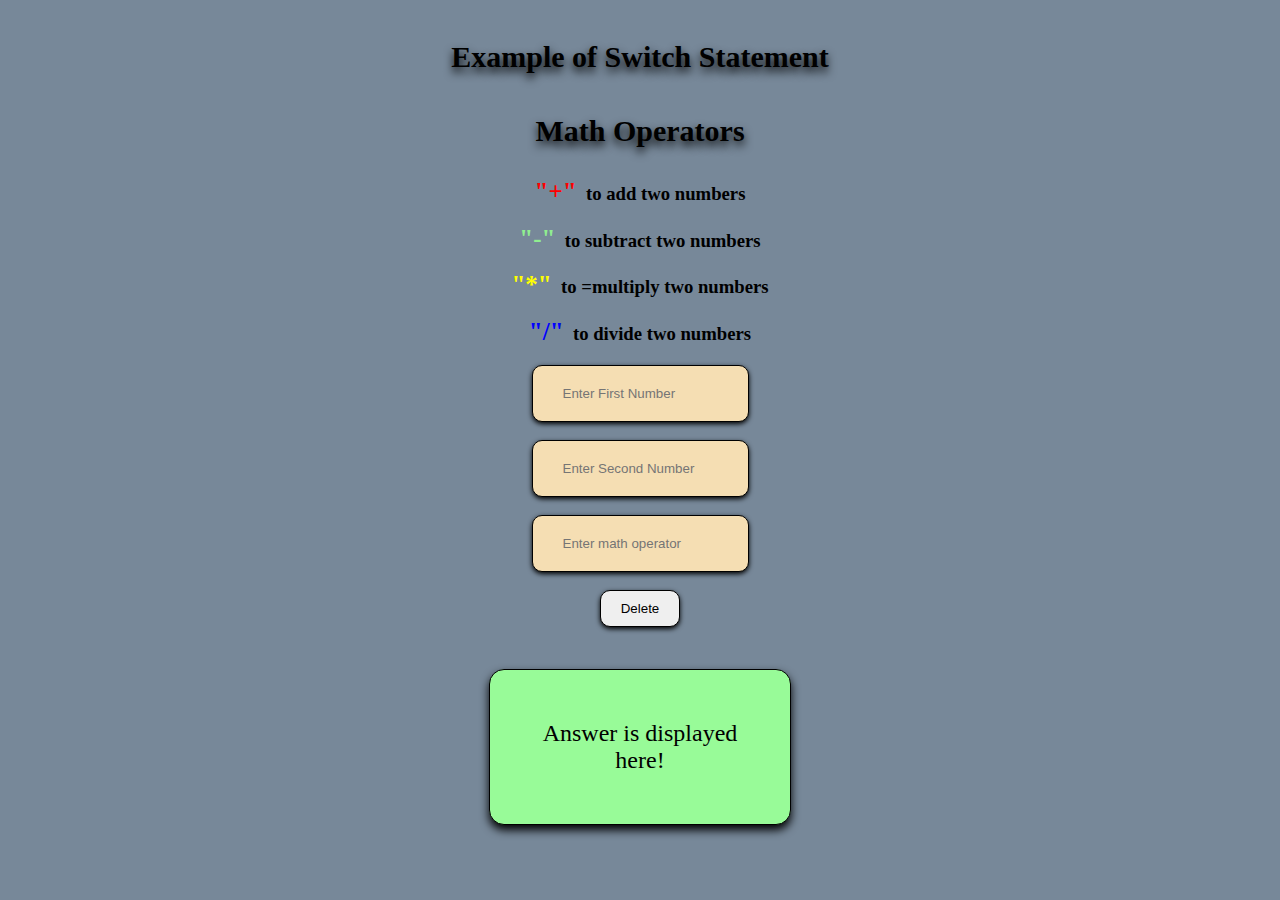
<file: Calculator/index.html>
<!DOCTYPE html>
<html lang="en">
<head>
  <meta charset="UTF-8">
  <meta http-equiv="X-UA-Compatible" content="IE=edge">
  <meta name="viewport" content="width=device-width, initial-scale=1.0">
  <title>Document</title>
  <link rel="stylesheet" href="style.css">
</head>
<body>
  <section class="outer">
    <center>
      <h1 id="heading">Example of Switch Statement</h1>
      <h1 id="heading2">Math Operators</h1>
        <h3 id="addition"><span id="plus">"+"</span>&nbsp;&nbsp;to add two numbers</h3>
        <h3 id="subtraction"><span id="minus">"-"</span>&nbsp;&nbsp;to subtract two numbers</h3>
        <h3 id="multiplication"><span id="multiply">"*"</span>&nbsp;&nbsp;to =multiply two numbers</h3>
        <h3 id="division"><span id="divide">"/"</span>&nbsp;&nbsp;to divide two numbers</h3>
        <form>
          <input id="num1" oninput="doMathOperation()" placeholder="Enter First Number"><br><br>
          <input id="num2" oninput="doMathOperation()" placeholder="Enter Second Number"><br><br>
          <input id="operator" oninput="doMathOperation()" placeholder="Enter math operator"><br><br>
          <button id="submitOne">Delete</button>
        </form><br>
        <p id="display">Answer is displayed here!</p>
    </center>
  </section>
  <script src="./script.js"></script>
</body>
</html>
</file>
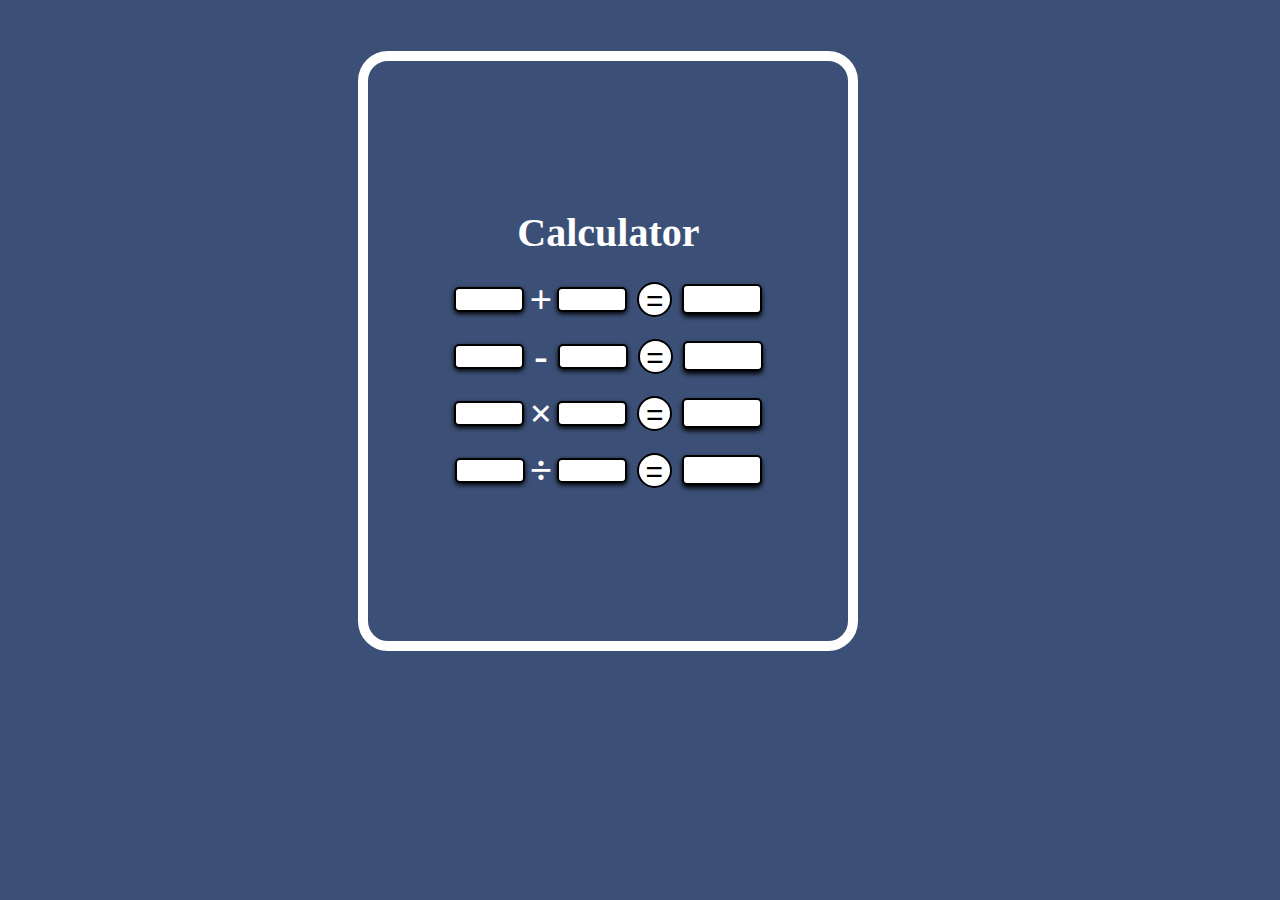
<file: Calculator1/index.html>
<!DOCTYPE html>
<html lang="en">
<head>
  <meta charset="UTF-8">
  <meta http-equiv="X-UA-Compatible" content="IE=edge">
  <meta name="viewport" content="width=device-width, initial-scale=1.0">
  <title>Calculator</title>
  <link rel="stylesheet" href="style.css">
</head>
<body>
  <div class="container">
    <h1>Calculator</h1>

    <div class="add">
      <input type="number" id="add1">
      <h1 class="symbol">+</h1>
      <input type="number" id="add2">
      <button id="addButton" onclick="addition()">=</button>
      <p class="display-box" id="addDisplay"></p>
    </div>

    <div class="subtract">
      <input type="number" id="subtract1">
      <h1 class="symbol">-</h1>
      <input type="number" id="subtract2">
      <button onclick="subtraction()">=</button>
      <p class="display-box" id="subtractDisplay"></p>
    </div>

    <div class="multiply">
      <input type="number" id="multiply1">
      <h1 class="symbol">&#215</h1>
      <input type="number" id="multiply2">
      <button onclick="multiplication()">=</button>
      <p class="display-box" id="multiplyDisplay"></p>
    </div>

    <div class="divide">
      <input type="number" id="divide1">
      <h1 class="symbol">&#247</h1>
      <input type="number" id="divide2">
      <button onclick="division()">=</button>
      <p class="display-box" id="divideDisplay"></p>
    </div>
  </div>

  <script src="./script.js"></script>
</body>
</html>
</file>
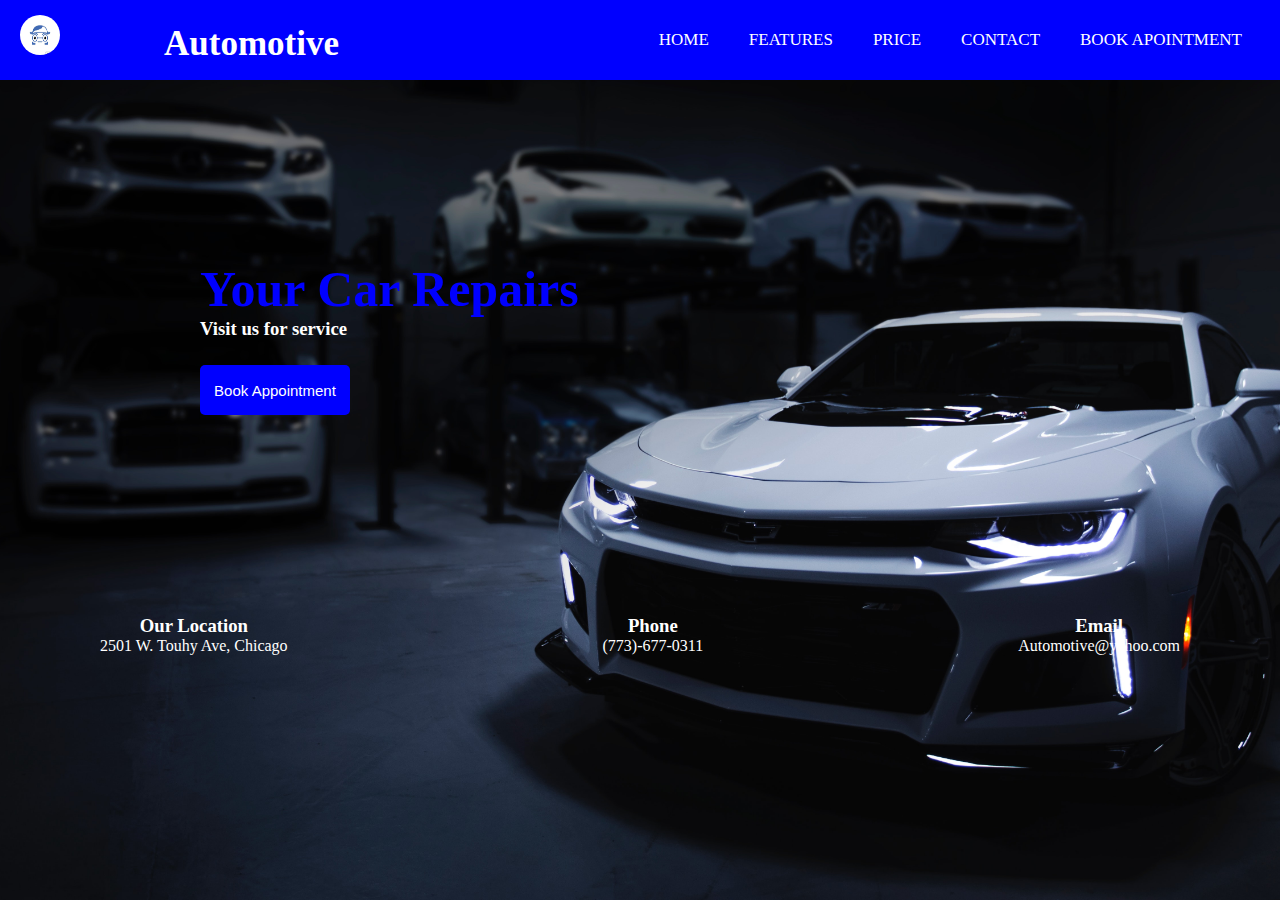
<file: car website/index.html>
<!DOCTYPE html>
<html lang="en">
<head>
  <link rel="stylesheet" href="https://cdnjs.cloudflare.com/ajax/libs/font-awesome/6.0.0/css/all.min.css"
    integrity="sha512-9usAa10IRO0HhonpyAIVpjrylPvoDwiPUiKdWk5t3PyolY1cOd4DSE0Ga+ri4AuTroPR5aQvXU9xC6qOPnzFeg=="
    crossorigin="anonymous" referrerpolicy="no-referrer" />
  <meta charset="UTF-8">
  <meta http-equiv="X-UA-Compatible" content="IE=edge">
  <meta name="viewport" content="width=device-width, initial-scale=1.0">
  <title>car</title>
  <link rel="stylesheet" href="style.css">
</head>
<body>

  <!-- <nav>
    <img src="./img/logo.jpeg">
    <h1 class="title">Automotive</h1>
    <div class="nav-links" >
      <ul>
        <li class="home"><a href="#">Home</a></li>
        <li><a href="#">Features</a></li>
        <li><a href="#">Price</a></li>
        <li><a href="#">Contact</a></li>
        <li class="active"><a href="#">Book Apointment</a></li>
      </ul>
    </div>
  </nav> -->

  <nav>
    <input type="checkbox" id="check">
    <label for="check" class="checkbtn">
      <i class="fas fa-bars"></i>
    </label>
    <img src="./img/logo.jpeg">
    <label class="logo">Automotive</label>
    <ul>
      <li class="home"><a href="#">Home</a></li>
      <li><a href="#">Features</a></li>
      <li><a href="#">Price</a></li>
      <li><a href="#">Contact</a></li>
      <li class="active"><a href="#">Book Apointment</a></li>
    </ul>
  </nav>

<main>
  <div class="con">
    <h1 class="head">Your Car Repairs</h1>
    <h3 class="header">Visit us for service</h3>
    <button class="btn">Book Appointment</button>
  </div>
</main>

<footer>
  <div class="container">
  <div class="col1">
    <h3>Our Location</h3>
    <p class="para">2501 W. Touhy Ave, Chicago</p>
  </div>
  <div class="col2">
    <h3>Phone</h3>
    <p class="para">(773)-677-0311</p>
  </div>
  <div class="col3">
    <h3>Email</h3>
    <p class="para">Automotive@yahoo.com</p>
  </div>
  </div>
</footer>

</body>
</html>
</file>
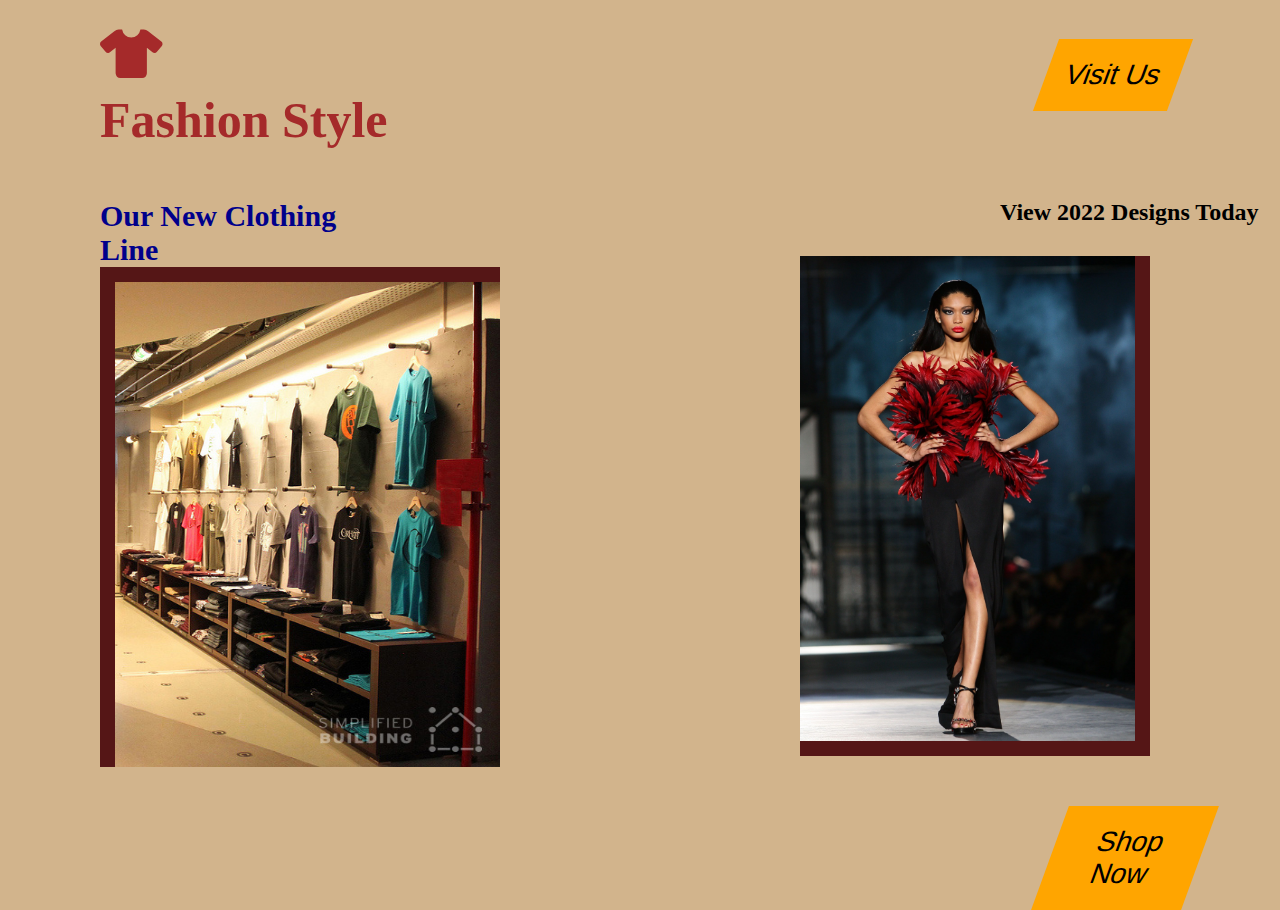
<file: Clothing Website/index.html>
<!DOCTYPE html>
<html lang="en">
<head>
  <link rel="stylesheet" href="https://unpkg.com/swiper@8/swiper-bundle.min.css" />
  <link rel="stylesheet" href="https://cdnjs.cloudflare.com/ajax/libs/font-awesome/6.0.0/css/all.min.css"
    integrity="sha512-9usAa10IRO0HhonpyAIVpjrylPvoDwiPUiKdWk5t3PyolY1cOd4DSE0Ga+ri4AuTroPR5aQvXU9xC6qOPnzFeg=="
    crossorigin="anonymous" referrerpolicy="no-referrer" />
  <meta charset="UTF-8">
  <meta http-equiv="X-UA-Compatible" content="IE=edge">
  <meta name="viewport" content="width=device-width, initial-scale=1.0">
  <title>Document</title>
  <link rel="stylesheet" href="style.css">
</head>
<body>
  <div class="title">
    <div>
      <i class="fa-solid fa-shirt"></i>
      <h1>Fashion Style</h1>
    </div>
    <button class="btn">Visit Us</button>
  </div>

  <div class="main">
    <div class="left">
      <h1>Our New Clothing <br>Line</h1>
      <img src="./img/rack.jpeg" class="rack">
    </div>
    <div class="right">
      <h2 class="design">View 2022 Designs Today </h2>
      <div>
        <img src="./img/style1.jpg" class="slide-1">
        <img src="./img/style2.webp" class="slide-2">
        <img src="./img/style3.webp" class="slide-3">
        <img src="./img/style5.jpeg" class="slide-5">
      </div>
      <button class="btn show">Shop Now</button>
    </div>
  </div>

</body>
</html>
</file>
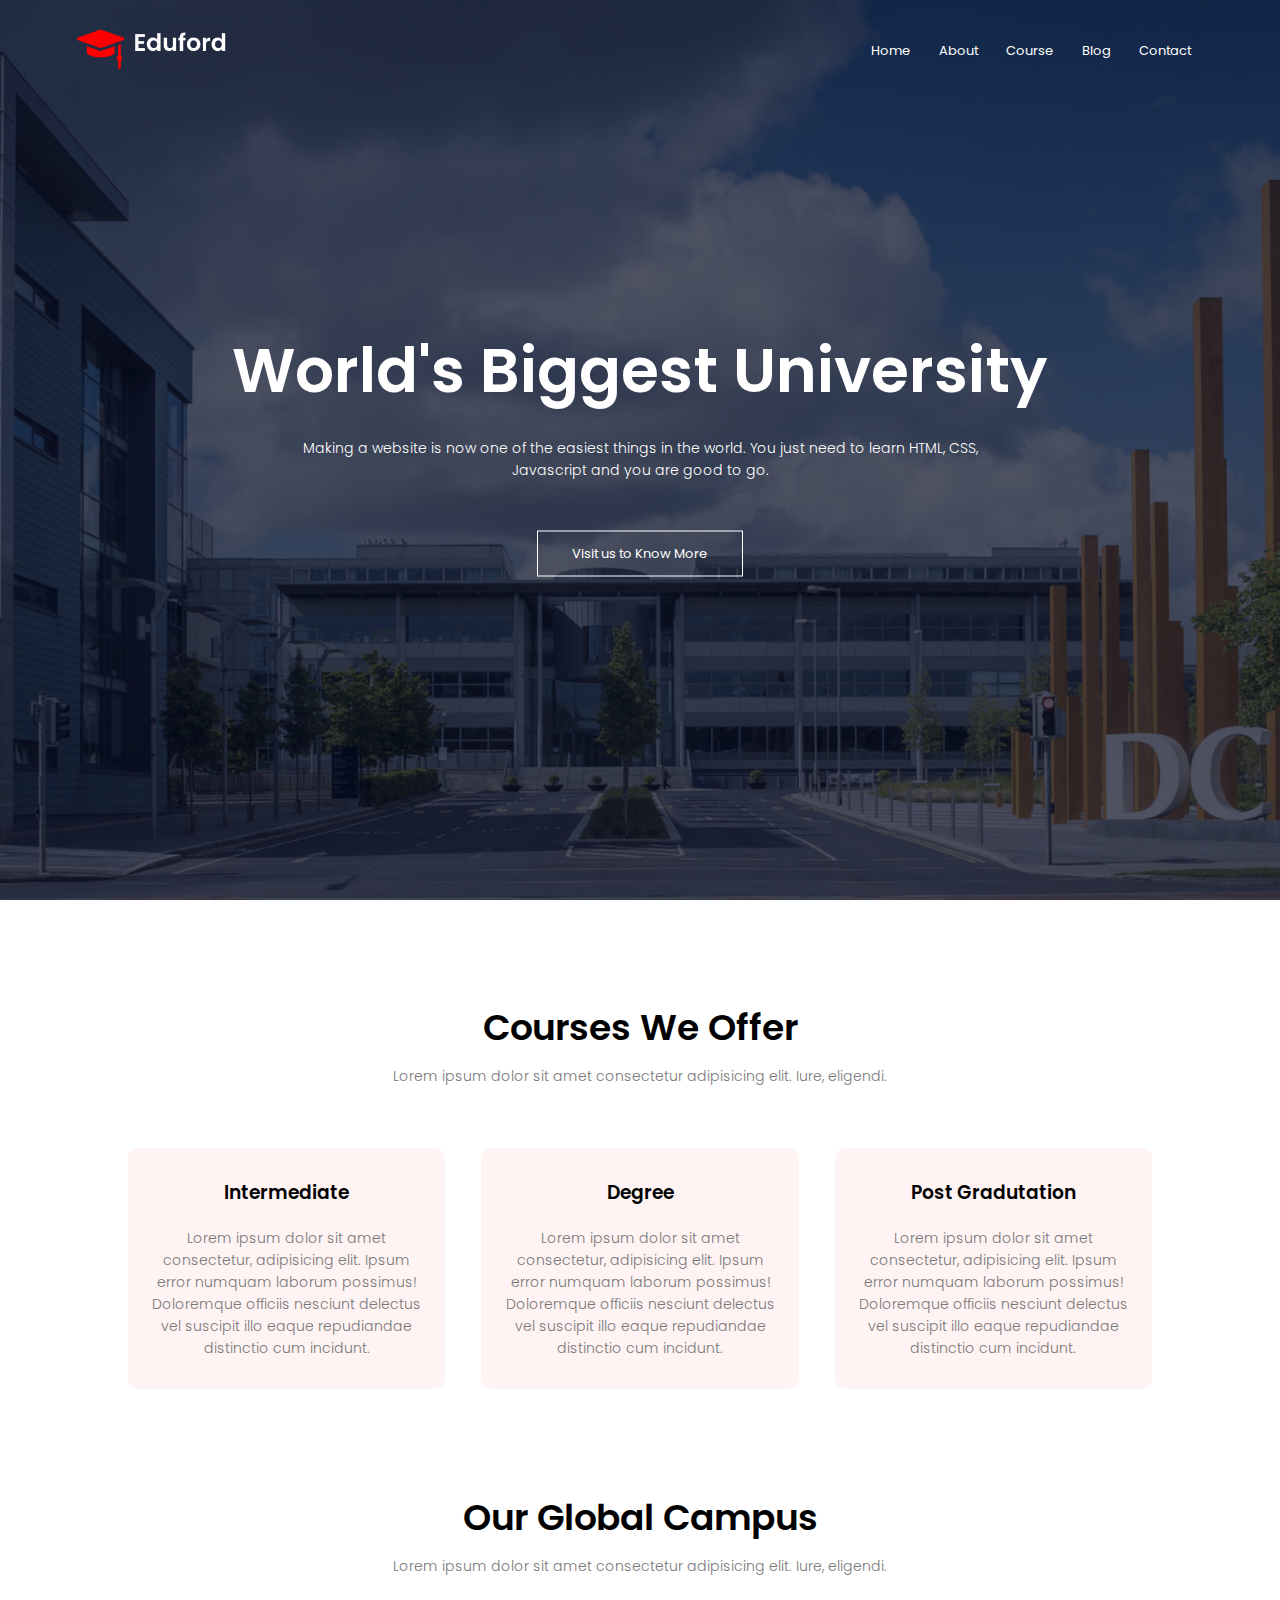
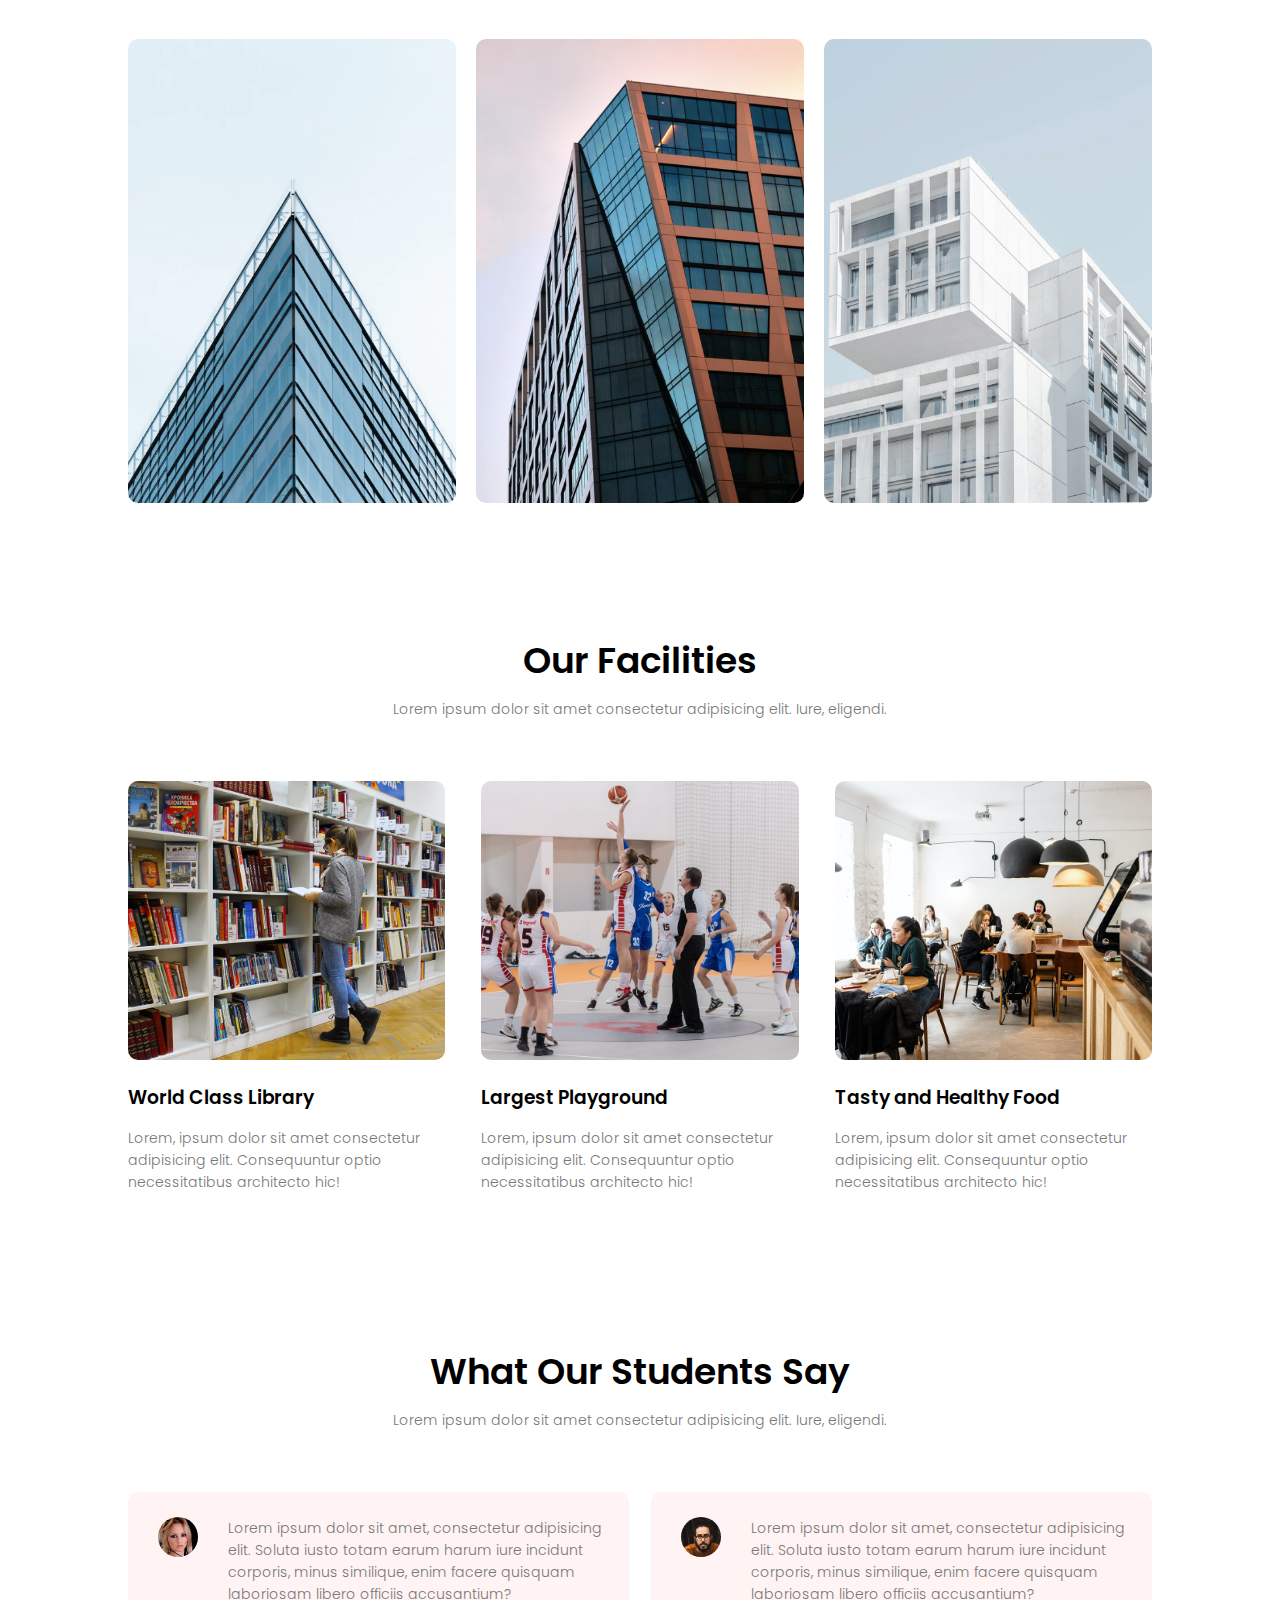
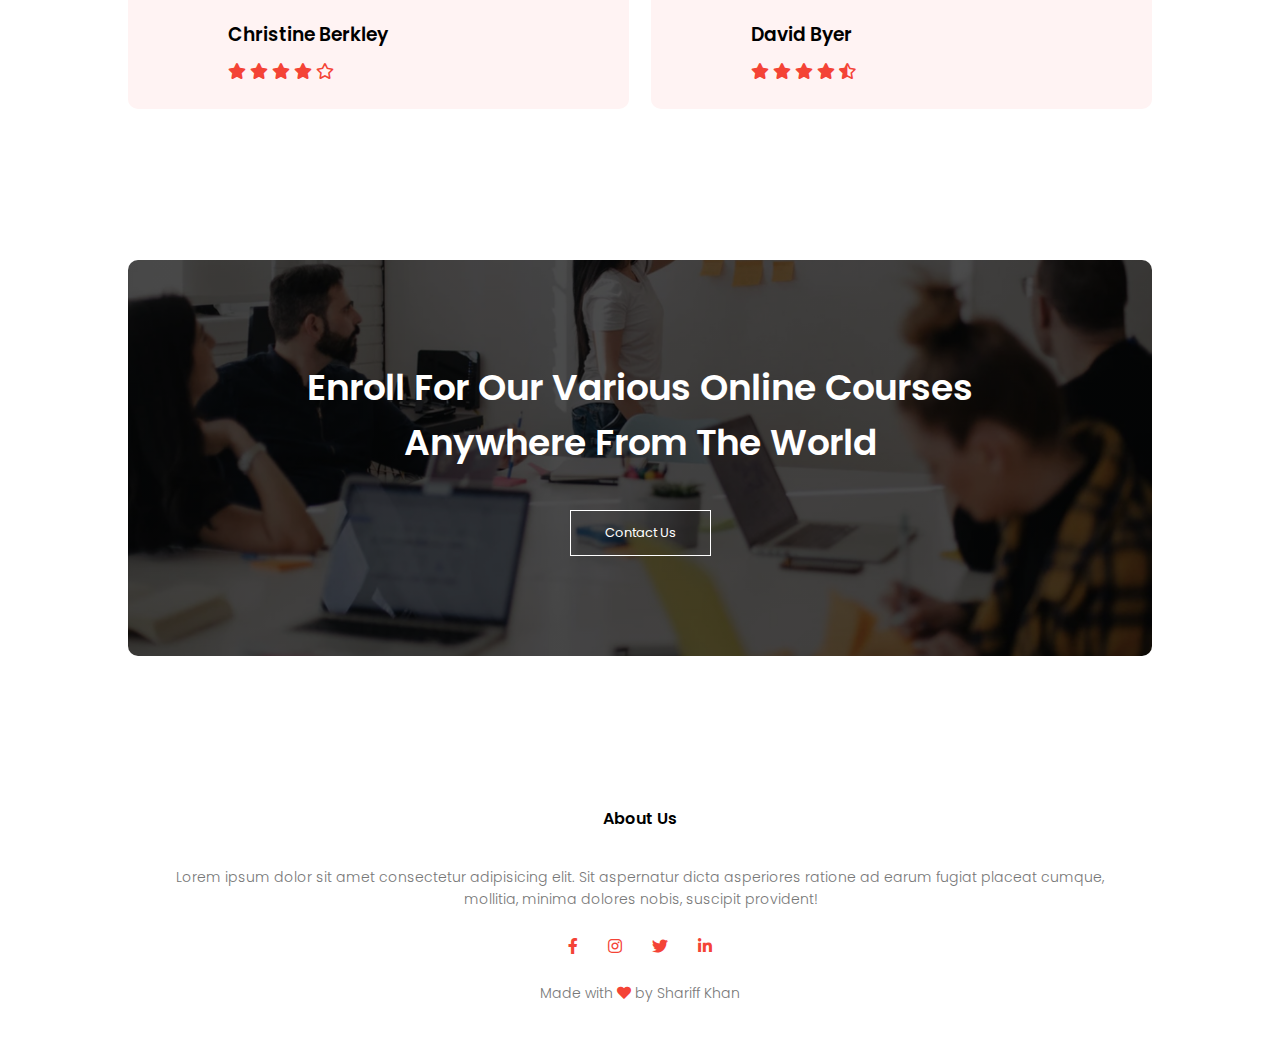
<file: college website/index.html>
<!DOCTYPE html>
<html lang="en">
<head>
  <meta charset="UTF-8">
  <meta http-equiv="X-UA-Compatible" content="IE=edge">
  <meta name="viewport" content="width=device-width, initial-scale=1.0">
  <title>University Website Design</title>
  <link rel="stylesheet" href="style.css">
  <!-- google fonts -->
  <link rel="preconnect" href="https://fonts.googleapis.com">
  <link rel="preconnect" href="https://fonts.gstatic.com" crossorigin>
  <link href="https://fonts.googleapis.com/css2?family=Poppins:ital,wght@0,400;0,600;0,700;1,200;1,300&display=swap"
  rel="stylesheet">
  <!-- font awesome icons -->
  <link rel="stylesheet" href="https://cdnjs.cloudflare.com/ajax/libs/font-awesome/5.15.3/css/all.min.css">
</head>
<body>
<section class="header">
  <nav>
    <a href="index.html"><img src="./images/logo.png"></a>
    <div class="nav-links" id="navLinks">
      <i class="fas fa-times" onclick="hideMenu()"></i>
      <ul>
        <li><a href="index.html">Home</a></li>
        <li><a href="about.html">About</a></li>
        <li><a href="course.html">Course</a></li>
        <li><a href="blog.html">Blog</a></li>
        <li><a href="contact.html">Contact</a></li>
      </ul>
    </div>
    <i class="fas fa-bars" onclick="showMenu()"></i>
  </nav>

  <div class="text-box">
    <h1>World's Biggest University</h1>
    <p>Making a website is now one of the easiest things in the world. You just need to learn HTML, CSS, <br>Javascript and you are good to go.</p>
    <a href="" class="hero-btn">Visit us to Know More</a>
  </div>

</section>

<!-- course -->

<section class="course">
  <h1>Courses We Offer</h1>
  <p>Lorem ipsum dolor sit amet consectetur adipisicing elit. Iure, eligendi.</p>

  <div class="row">
    <div class="course-col">
      <h3>Intermediate</h3>
      <p>Lorem ipsum dolor sit amet consectetur, adipisicing elit. Ipsum error numquam laborum possimus! Doloremque officiis nesciunt delectus vel suscipit illo eaque repudiandae distinctio cum incidunt.</p>
    </div>
    <div class="course-col">
      <h3>Degree</h3>
      <p>Lorem ipsum dolor sit amet consectetur, adipisicing elit. Ipsum error numquam laborum possimus! Doloremque officiis
      nesciunt delectus vel suscipit illo eaque repudiandae distinctio cum incidunt.</p>
    </div>
    <div class="course-col">
      <h3>Post Gradutation</h3>
      <p>Lorem ipsum dolor sit amet consectetur, adipisicing elit. Ipsum error numquam laborum possimus! Doloremque officiis
      nesciunt delectus vel suscipit illo eaque repudiandae distinctio cum incidunt.</p>
    </div>
  </div>
</section>

<!-- campus -->

<section class="campus">
  <h1>Our Global Campus</h1>
  <p>Lorem ipsum dolor sit amet consectetur adipisicing elit. Iure, eligendi.</p>

  <div class="row">
    <div class="campus-col">
      <img src="./images/london.png" >
      <div class="layer">
        <h3>London</h3>
      </div>
    </div>
    <div class="campus-col">
      <img src="./images/newyork.png">
      <div class="layer">
        <h3>New York</h3>
      </div>
    </div>
    <div class="campus-col">
      <img src="./images/washington.png">
      <div class="layer">
        <h3>Washington</h3>
      </div>
    </div>
  </div>
</section>

<!-- facility -->

<section class="facilities">
  <h1>Our Facilities</h1>
  <p>Lorem ipsum dolor sit amet consectetur adipisicing elit. Iure, eligendi.</p>

  <div class="row">
    <div class="facilities-col">
      <img src="./images/library.png">
      <h3>World Class Library</h3>
      <p>Lorem, ipsum dolor sit amet consectetur adipisicing elit. Consequuntur optio necessitatibus architecto hic!</p>
    </div>
    <div class="facilities-col">
      <img src="./images/basketball.png">
      <h3>Largest Playground</h3>
      <p>Lorem, ipsum dolor sit amet consectetur adipisicing elit. Consequuntur optio necessitatibus architecto hic!</p>
    </div>
    <div class="facilities-col">
      <img src="./images/cafeteria.png">
      <h3>Tasty and Healthy Food</h3>
      <p>Lorem, ipsum dolor sit amet consectetur adipisicing elit. Consequuntur optio necessitatibus architecto hic!</p>
    </div>
  </div>
</section>

<!-- testimonials -->

<section class="testimonial">
  <h1>What Our Students Say</h1>
  <p>Lorem ipsum dolor sit amet consectetur adipisicing elit. Iure, eligendi.</p>

  <div class="row">
    <div class="testimonial-col">
      <img src="./images/user1.jpg">
      <div>
        <p>Lorem ipsum dolor sit amet, consectetur adipisicing elit. Soluta iusto totam earum harum iure incidunt corporis, minus similique, enim facere quisquam laboriosam libero officiis accusantium?</p>
        <h3>Christine Berkley</h3>
        <i class="fas fa-star"></i>
        <i class="fas fa-star"></i>
        <i class="fas fa-star"></i>
        <i class="fas fa-star"></i>
        <i class="far fa-star"></i>
      </div>
    </div>
    <div class="testimonial-col">
      <img src="./images/user2.jpg">
      <div>
        <p>Lorem ipsum dolor sit amet, consectetur adipisicing elit. Soluta iusto totam earum harum iure incidunt corporis,
        minus similique, enim facere quisquam laboriosam libero officiis accusantium?</p>
        <h3>David Byer</h3>
        <i class="fas fa-star"></i>
        <i class="fas fa-star"></i>
        <i class="fas fa-star"></i>
        <i class="fas fa-star"></i>
        <i class="fas fa-star-half-alt"></i>
      </div>
    </div>
  </div>
</section>

<!-- Call To Action -->

<section class="cta">
  <h1>Enroll For Our Various Online Courses <br>Anywhere From The World</h1>
  <a href="" class="hero-btn">Contact Us</a>
</section>

<!-- Footer -->

<section class="footer">
  <h4>About Us </h4>
  <P>Lorem ipsum dolor sit amet consectetur adipisicing elit. Sit aspernatur dicta asperiores ratione ad earum fugiat placeat cumque,<br> mollitia, minima dolores nobis, suscipit provident!</P>
  <div class="icons">
    <i class="fab fa-facebook-f"></i>
    <i class="fab fa-instagram"></i>
    <i class="fab fa-twitter"></i>
    <i class="fab fa-linkedin-in"></i>
  </div>
  <p>Made with <i class="fas fa-heart"></i> by Shariff Khan</p>
</section>



<!-- JavaScript for Toggle Menu -->
<script>

  var navLinks = document.getElementById("navLinks");
  function showMenu(){
    navLinks.style.right = "0";
  }
  function hideMenu(){
    navLinks.style.right = "-200px"
  }

</script>

</body>
</html>
</file>
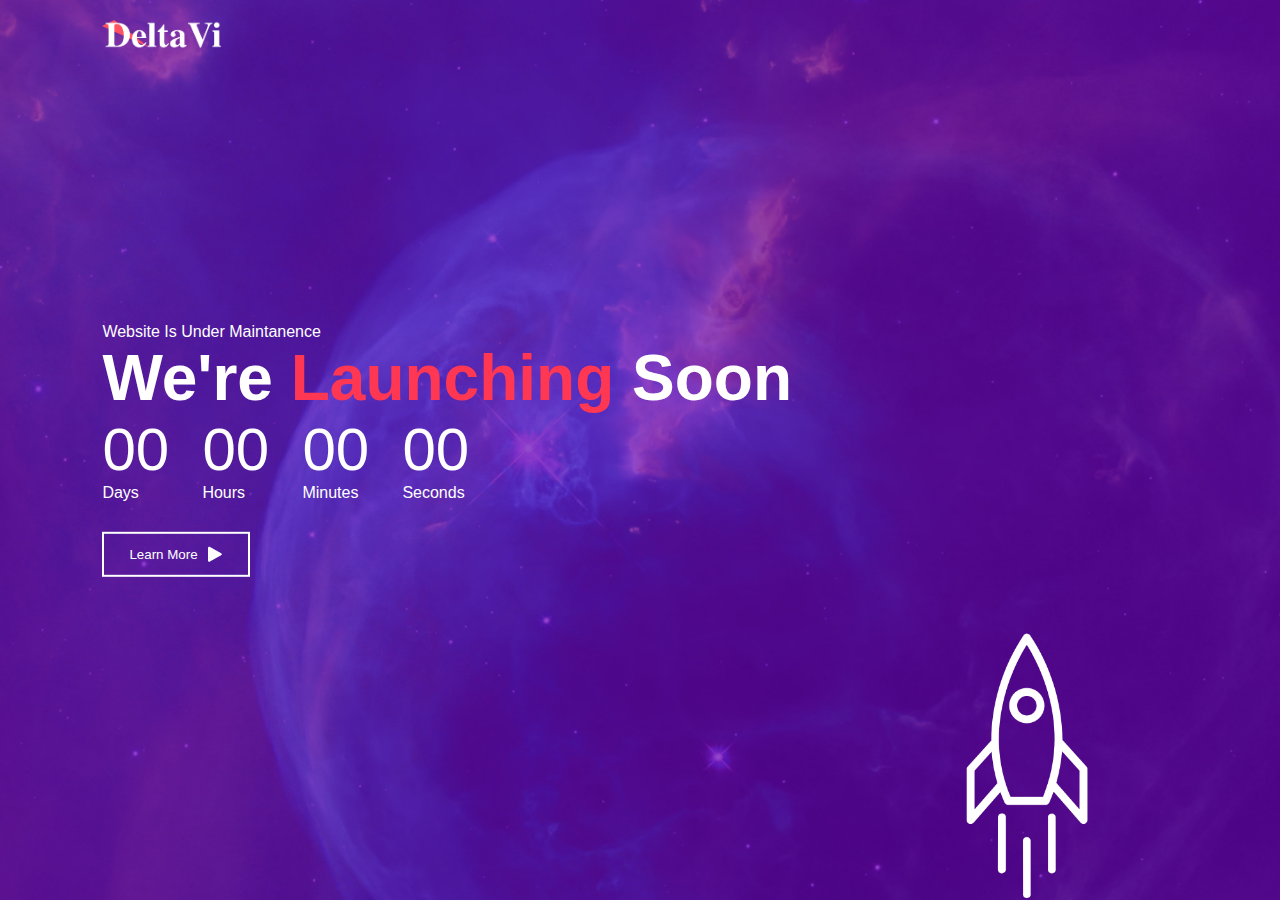
<file: come soon page/index.html>
<!DOCTYPE html>
<html lang="en">
<head>
  <meta charset="UTF-8">
  <meta http-equiv="X-UA-Compatible" content="IE=edge">
  <meta name="viewport" content="width=device-width, initial-scale=1.0">
  <title>Document</title>
  <link rel="stylesheet" href="style.css">
</head>
<body>

  <div class="container">
    <img src="./img/logo.png" class="logo">

    <div class="content">
      <p>Website Is Under Maintanence</p>
      <h1>We're <span>Launching</span> Soon</h1>
        <div class="launch-time">
          <div >
            <p id="days">00</p>
            <span>Days</span>
          </div>
          <div >
            <p id="hours">00</p>
            <span>Hours</span>
          </div>
          <div >
            <p id="minutes">00</p>
            <span>Minutes</span>
          </div>
          <div >
            <p id="seconds">00</p>
            <span>Seconds</span>
          </div>
        </div>
      <button type="button">Learn More <img src="./img/triangle.png" ></button>
    </div>
    <img src="./img/rocket.png" class="rocket">
  </div>



<script>
  var countDownDate = new Date("Nov 26, 2021 00:00:00").getTime();

  var x = setInterval(function(){
    var now = new Date().getTime();
    var distance = countDownDate - now;

    var days = Math.floor(distance / (1000 * 60 * 60 * 24));
    var hours = Math.floor((distance % (1000 * 60 * 60 * 24)) / (1000 * 60 * 60));
    var minutes = Math.floor((distance % (1000 * 60 * 60)) / (1000 * 60));
    var seconds = Math.floor((distance % (1000 * 60)) / 1000);

    document.getElementById('days').innerHTML = days;
    document.getElementById('hours').innerHTML = hours;
    document.getElementById('minutes').innerHTML = minutes;
    document.getElementById('seconds').innerHTML = seconds;

    if (distance < 0) {
      clearInterval(x);
      document.getElementById('days').innerHTML = "00";
      document.getElementById('hours').innerHTML = "00";
      document.getElementById('minutes').innerHTML = "00";
      document.getElementById('seconds').innerHTML = "00";
    }

  },1000);



</script>


</body>
</html>
</file>
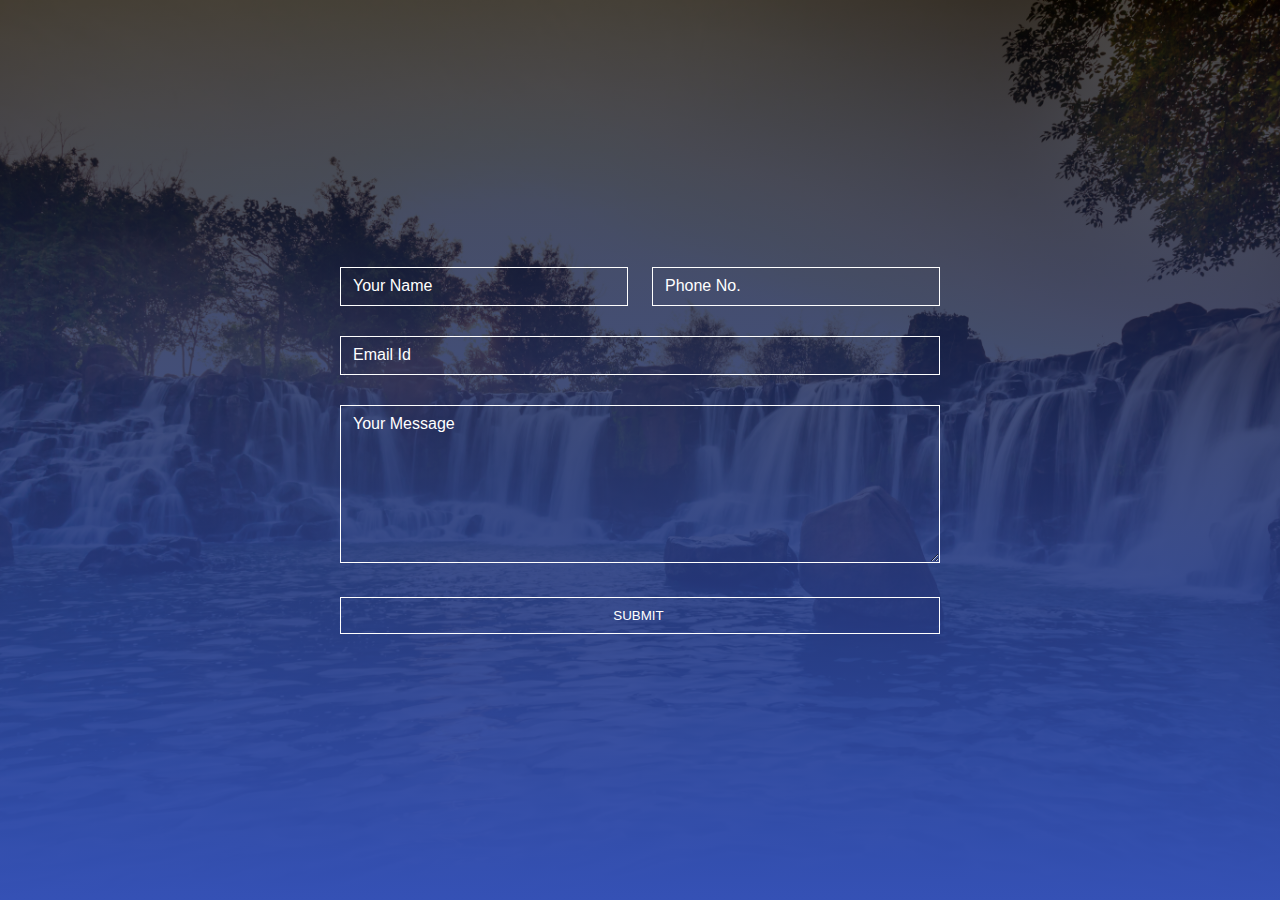
<file: Contact Form/index.html>
<!DOCTYPE html>
<html lang="en">
<head>
  <link rel="stylesheet" href="https://cdnjs.cloudflare.com/ajax/libs/font-awesome/6.0.0-beta2/css/all.min.css"
    integrity="sha512-YWzhKL2whUzgiheMoBFwW8CKV4qpHQAEuvilg9FAn5VJUDwKZZxkJNuGM4XkWuk94WCrrwslk8yWNGmY1EduTA=="
    crossorigin="anonymous" referrerpolicy="no-referrer" />
  <meta charset="UTF-8">
  <meta http-equiv="X-UA-Compatible" content="IE=edge">
  <meta name="viewport" content="width=device-width, initial-scale=1.0">
  <title>Contact Form</title>
  <link rel="stylesheet" href="style.css">
</head>
<body>

<div class="hero">
  <form>
    <div class="row">
      <div class="input-group">
        <input type="text" id="name" required>
        <label for="name"><i class="fas fa-user"></i>Your Name</label>
      </div>
      <div class="input-group">
        <input type="text" id="number" required>
        <label for="number"><i class="fas fa-phone-square-alt"></i>Phone No.</label>
      </div>
    </div>
      <div class="input-group">
        <input type="email" id="email" required>
        <label for="email"><i class="fas fa-envelope"></i>Email Id</label>
      </div>
      <div class="input-group">
        <textarea id="message" rows="8" required></textarea>
        <label for="message"><i class="fas fa-comments"></i>Your Message</label>
      </div>
      <button type="submit">SUBMIT<i class="fas fa-paper-plane"></i></button>
  </form>
</div>

</body>
</html>
</file>
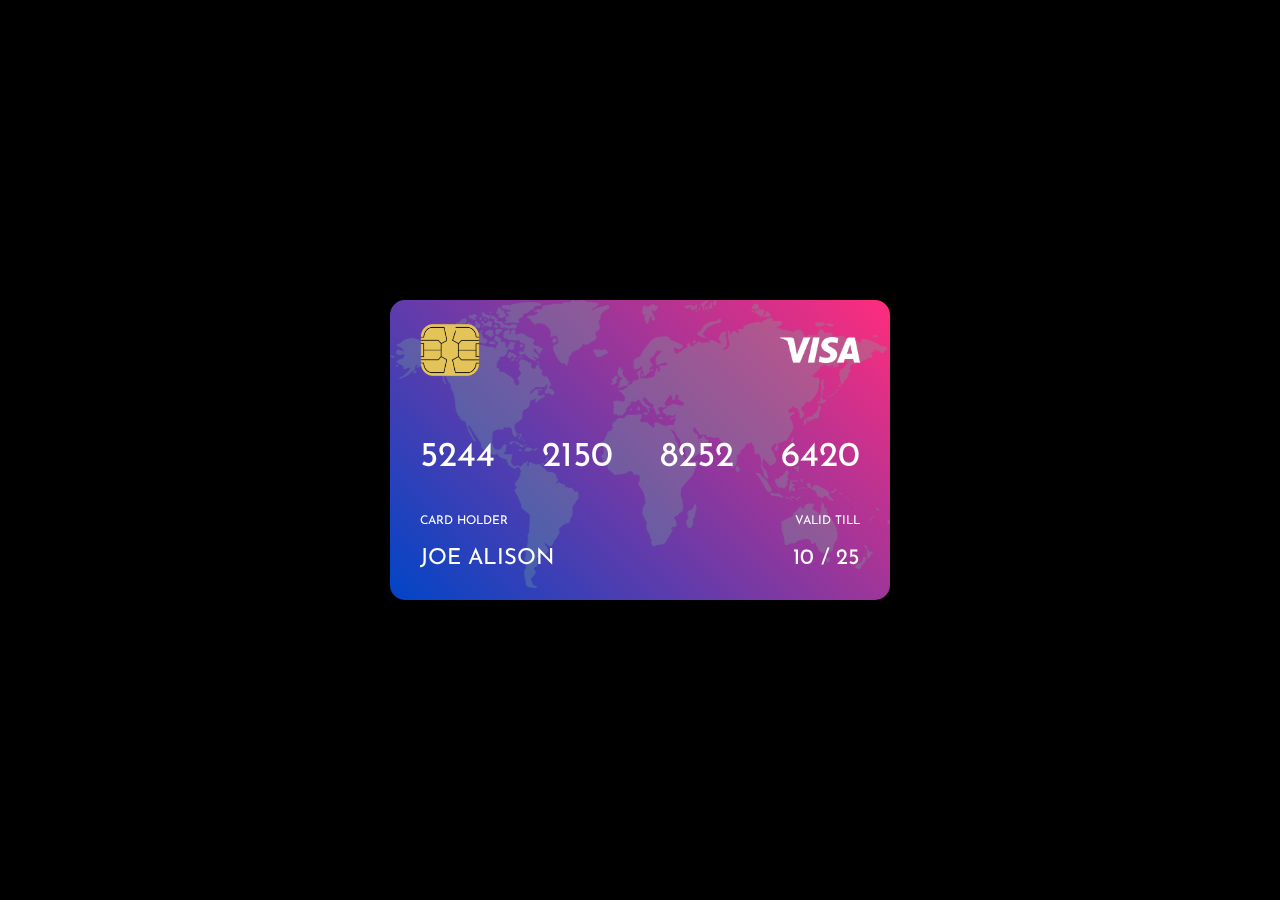
<file: credit card/index.html>
<!DOCTYPE html>
<html lang="en">
<head>
  <meta charset="UTF-8">
  <meta http-equiv="X-UA-Compatible" content="IE=edge">
  <meta name="viewport" content="width=device-width, initial-scale=1.0">
  <title>Document</title>
  <link rel="stylesheet" href="style.css">
</head>
<body>
  <div class="container">
    <div class="card">
      <div class="card-inner">
        <div class="front">
          <img src="./images 2/map.png" class="map-img">
          <div class="row">
            <img src="./images 2/chip.png" width="60px">
            <img src="./images 2/visa.png" width="80px">
          </div>
          <div class="row card-no">
            <p>5244</p>
            <p>2150</p>
            <p>8252</p>
            <p>6420</p>
          </div>
          <div class="row card-holder">
            <p>CARD HOLDER</p>
            <p>VALID TILL</p>
          </div>
          <div class="row name">
            <p>JOE ALISON</p>
            <p>10 / 25</p>
          </div>
        </div>

        <div class="back">
          <img src="./images 2/map.png" class="map-img">
          <div class="bar"></div>
          <div class="row card-cvv">
            <div>
              <img src="./images 2/pattern.png" alt="">
            </div>
            <p>824</p>
          </div>
          <div class="row card-text">
            <p>This is a virtual card design built using HTML and CSS. You can also design something like this.</p>
          </div>
          <div class="row signature">
            <p>CUSTOMER SIGNATURE</p>
            <img src="./images 2/visa.png" width="80px">
          </div>
        </div>

      </div>
    </div>
  </div>
</body>
</html>
</file>
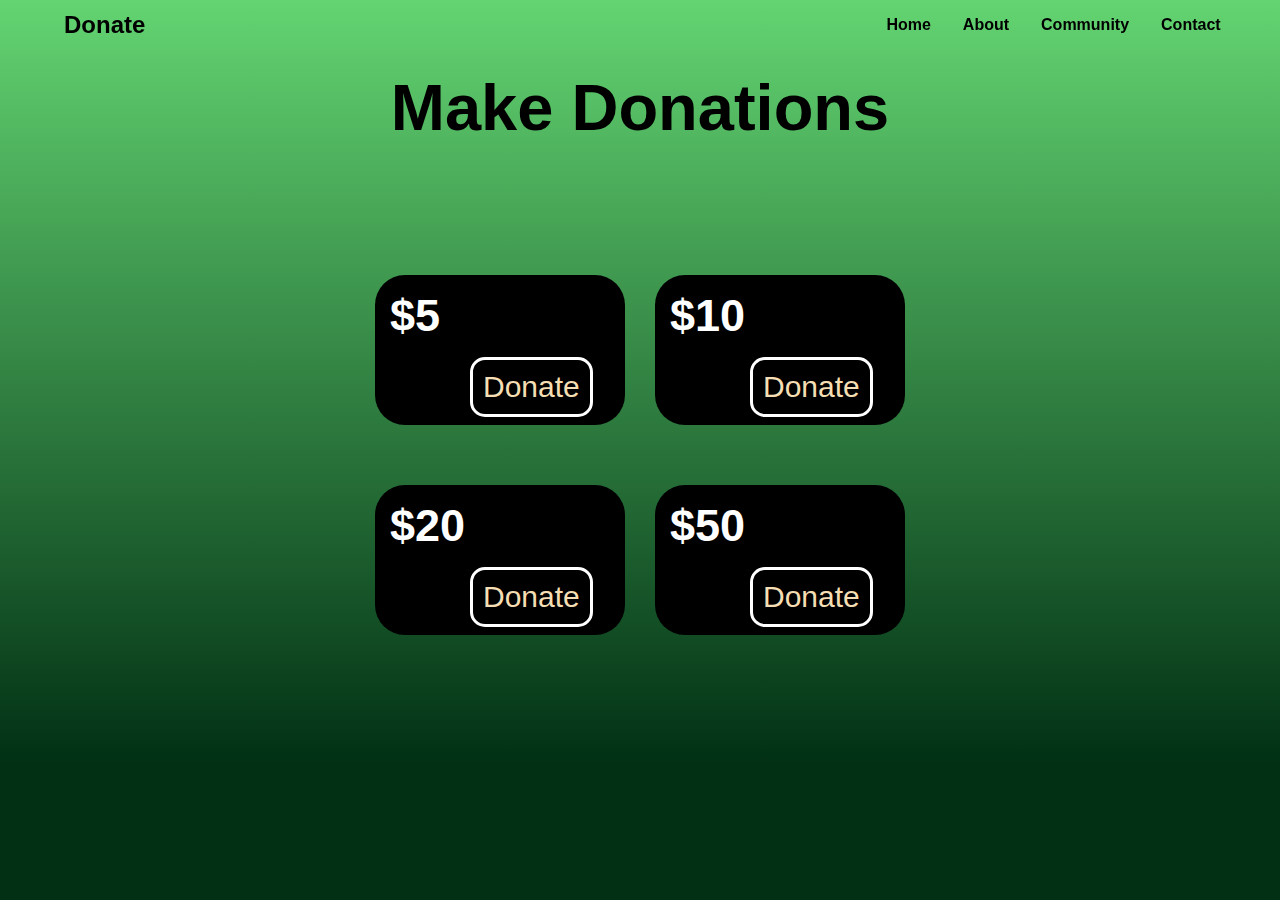
<file: Donation Website/index.html>
<!DOCTYPE html>
<html lang="en">
<head>
  <meta charset="UTF-8">
  <meta http-equiv="X-UA-Compatible" content="IE=edge">
  <meta name="viewport" content="width=device-width, initial-scale=1.0">
  <link rel="stylesheet" href="style.css">
  <title>Donation Website</title>
</head>
<body>
  <header>
    <nav>
      <input id="nav-toggle" type="checkbox">
      <div class="logo">Donate</div>
      <ul class="links">
        <li><a href="#home">Home</a></li>
        <li><a href="#about">About</a></li>
        <li><a href="#work">Community</a></li>
        <li><a href="#contact">Contact</a></li>
      </ul>
      <label for="nav-toggle" class="icon-burger">
        <div class="line"></div>
        <div class="line"></div>
        <div class="line"></div>
      </label>
    </nav>
  </header>
  <main>
    <h1 class="title">Make Donations</h1>
    <div class="top">
      <div class="donationBox">
        <h2>$5</h2>
        <button type="button" onclick="storeVal(this)" class="donate" value='$5' id="button">Donate</button>
      </div>
      <div class="donationBox">
        <h2>$10</h2>
        <button type="button" onclick="storeVal(this)" class="donate" value='$10' id="button1">Donate</button>
      </div>
    </div>
    <div class="bottom">
      <div class="donationBox">
        <h2>$20</h2>
        <button type="button" onclick="storeVal(this)" class="donate" value='$20' id="button2">Donate</button>
      </div>
      <div class="donationBox">
        <h2>$50</h2>
        <button type="button" onclick="storeVal(this)" class="donate" value='$50' id="button3">Donate</button>
      </div>
    </div>
  </main>

  <!-- Card Section -->
  
  <!-- Modal Section -->
  
  <div class="bg-modal">
    <div class="modal-contents">
  
      <form>
        <h3>Donate</h3>
        <input type="text" class="field" placeholder="First Name" id="firstname">
        <input type="text" class="field" placeholder="Last  Name" id="lastname">
        <input type="text" class="field" placeholder="Email" id="email">
        <input type="text" placeholder="Phone" class="field" id="phone">
        <a href="#" id="enter" class="button close" >Submit</a>
      </form>
  
    </div>
  </div>

  <script src="./script.js"></script>
</body>
</html>
</file>
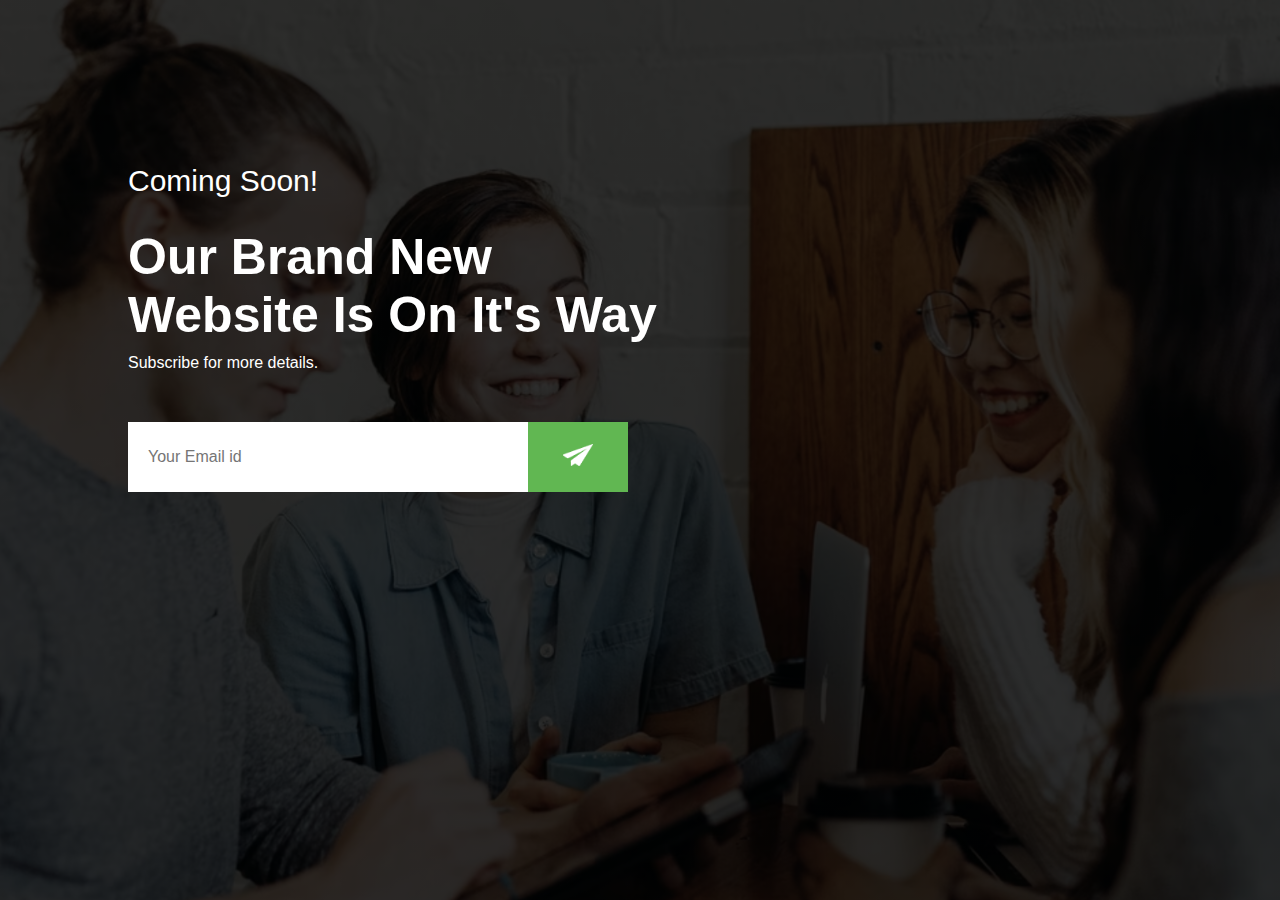
<file: emali subscription page/index.html>
<!DOCTYPE html>
<html lang="en">
<head>
  <meta charset="UTF-8">
  <meta http-equiv="X-UA-Compatible" content="IE=edge">
  <meta name="viewport" content="width=device-width, initial-scale=1.0">
  <title>Document</title>
  <link rel="stylesheet" href="style.css">
</head>
<body>
  <div class="hero">
    <h3>Coming Soon!</h3>
    <h1>Our Brand New<br>Website Is On It's Way</h1>
    <p>Subscribe for more details.</p>
    <form name="submit-to-google-sheet">
      <input type="email" name="Email" placeholder="Your Email id" required>
      <button type="submit"><img src="./img/send-icon.png" width="30px"></button>
    </form>
    <span id="msg"></span>
  </div>

  <script>
    const scriptURL = 'https://script.google.com/macros/s/AKfycbzkJOdtT11JdBGckAcoOR0-FPU_54Tfpzr58TG4dXXz12Lr8KIRd7XOc1onahF_IBFnNg/exec'
    const form = document.forms['submit-to-google-sheet']
    const msg = document.getElementById("msg");

    form.addEventListener('submit', e => {
      e.preventDefault()
      fetch(scriptURL, { method: 'POST', body: new FormData(form) })
        .then(response => {
          msg.innerHTML = "Thank You For Subscribing!"
          setTimeout(function(){
            msg.innerHTML = ""
          },5000)
          form.reset()
        })
        .catch(error => console.error('Error!', error.message))
    })
  </script>
</body>
</html>
</file>
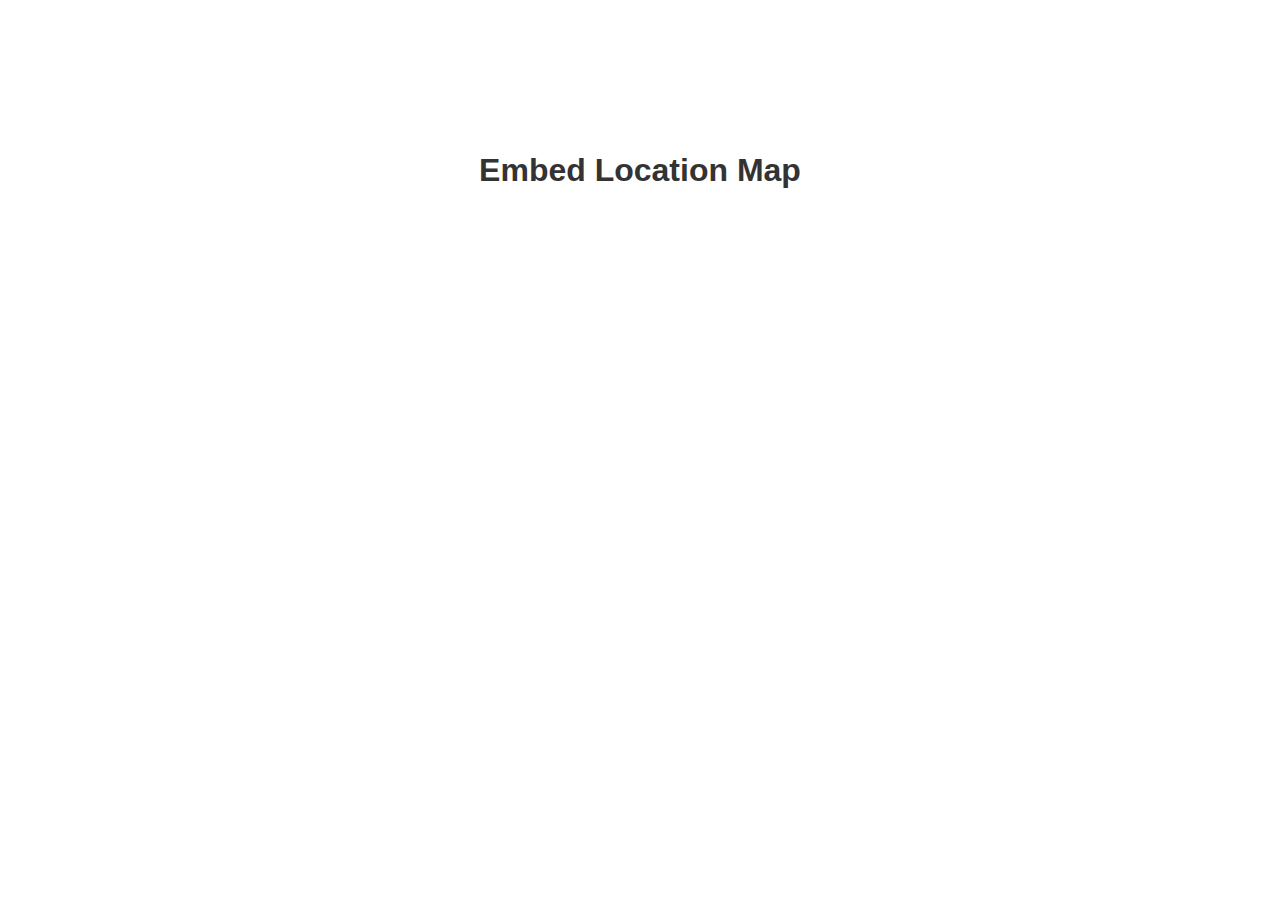
<file: Embedded Map Page/index.html>
<!DOCTYPE html>
<html lang="en">
<head>
  <meta charset="UTF-8">
  <meta http-equiv="X-UA-Compatible" content="IE=edge">
  <meta name="viewport" content="width=device-width, initial-scale=1.0">
  <title>Embedded Map</title>
  <link rel="stylesheet" href="style.css">
</head>
<body>
  <div class="container">
    <h1>Embed Location Map </h1>
    <iframe
      src="https://www.google.com/maps/embed?pb=!1m18!1m12!1m3!1d23719.60339213787!2d-87.71026831427253!3d42.001339504954665!2m3!1f0!2f0!3f0!3m2!1i1024!2i768!4f13.1!3m3!1m2!1s0x880fd1de87358317%3A0xb1824387bd926fea!2sWest%20Ridge%2C%20Chicago%2C%20IL!5e0!3m2!1sen!2sus!4v1647650316508!5m2!1sen!2sus"
      width="600" height="450" style="border:0;" allowfullscreen="" loading="lazy"></iframe>
  </div>
</body>
</html>
</file>
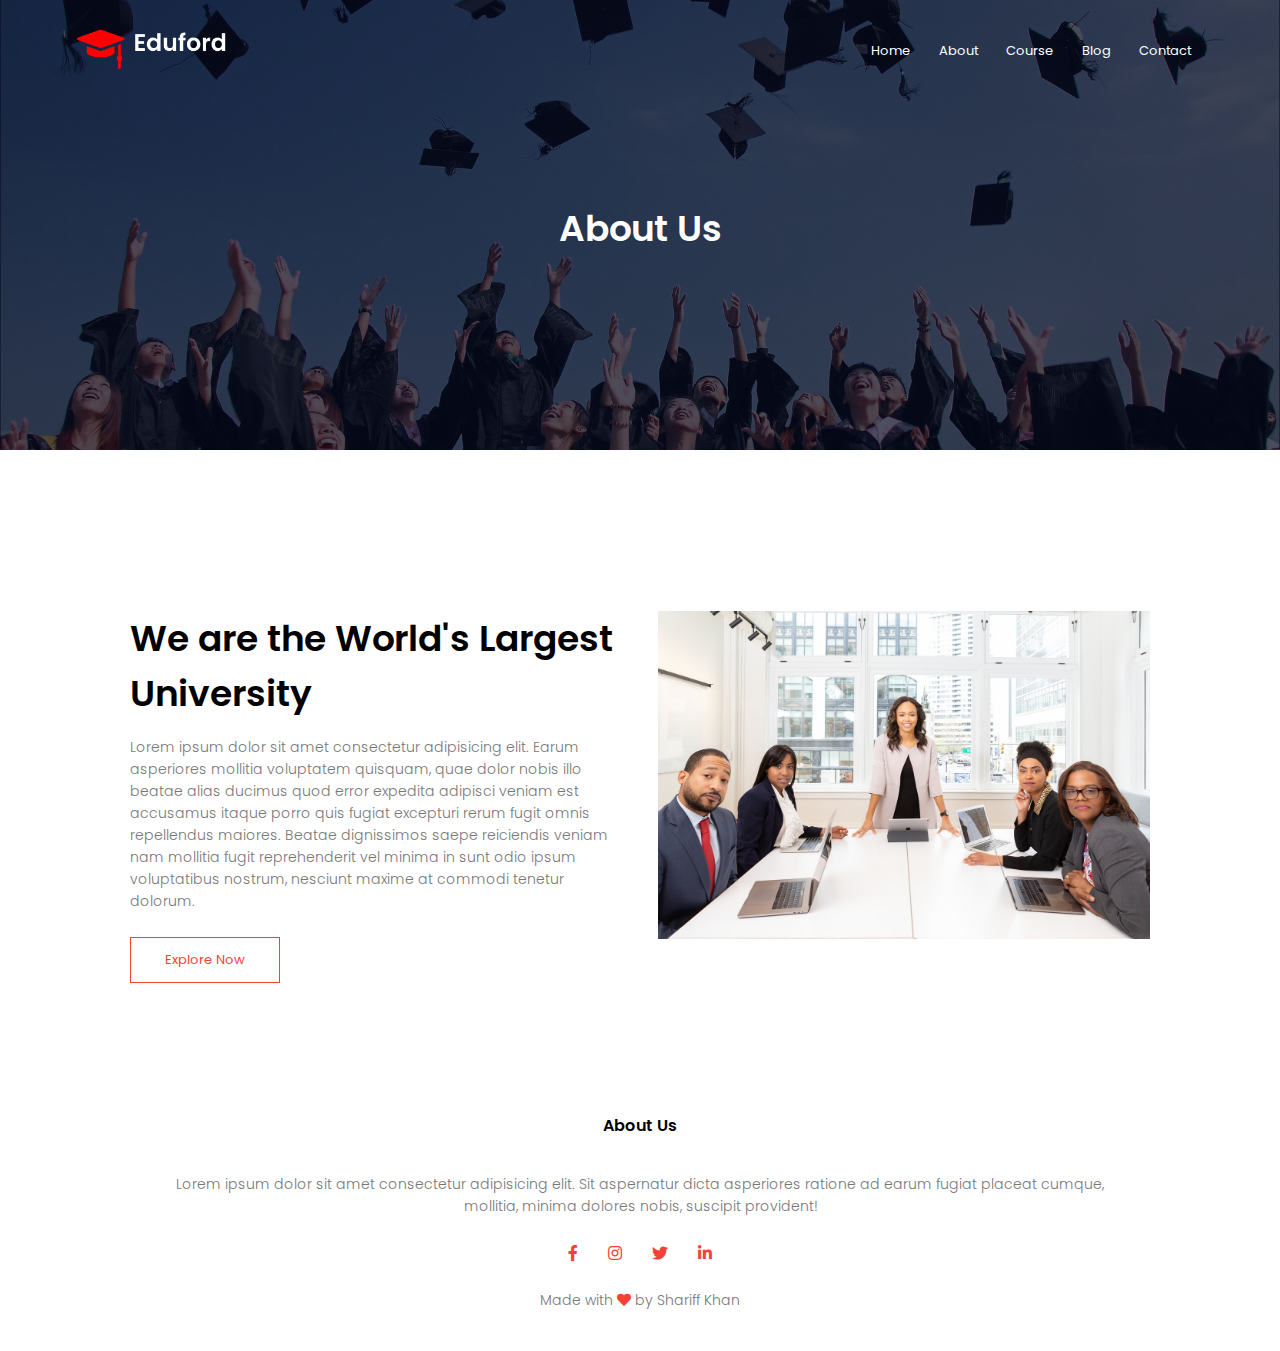
<file: college website/about.html>
<!DOCTYPE html>
<html lang="en">

<head>
  <meta charset="UTF-8">
  <meta http-equiv="X-UA-Compatible" content="IE=edge">
  <meta name="viewport" content="width=device-width, initial-scale=1.0">
  <title>About Us</title>
  <link rel="stylesheet" href="style.css">
  <!-- google fonts -->
  <link rel="preconnect" href="https://fonts.googleapis.com">
  <link rel="preconnect" href="https://fonts.gstatic.com" crossorigin>
  <link href="https://fonts.googleapis.com/css2?family=Poppins:ital,wght@0,400;0,600;0,700;1,200;1,300&display=swap"
    rel="stylesheet">
  <!-- font awesome icons -->
  <link rel="stylesheet" href="https://cdnjs.cloudflare.com/ajax/libs/font-awesome/5.15.3/css/all.min.css">
</head>

<body>
  <section class="sub-header">
    <nav>
      <a href="index.html"><img src="./images/logo.png"></a>
      <div class="nav-links" id="navLinks">
        <i class="fas fa-times" onclick="hideMenu()"></i>
        <ul>
          <li><a href="index.html">Home</a></li>
          <li><a href="about.html">About</a></li>
          <li><a href="course.html">Course</a></li>
          <li><a href="blog.html">Blog</a></li>
          <li><a href="contact.html">Contact</a></li>
        </ul>
      </div>
      <i class="fas fa-bars" onclick="showMenu()"></i>
    </nav>

    <h1>About Us</h1>

  </section>


  <!-- About Us conetent -->


  <section class="about-us">
    <div class="row">
      <div class="about-col">
        <h1>We are the World's Largest University</h1>
        <p>Lorem ipsum dolor sit amet consectetur adipisicing elit. Earum asperiores mollitia voluptatem quisquam, quae dolor nobis illo beatae alias ducimus quod error expedita adipisci veniam est accusamus itaque porro quis fugiat excepturi rerum fugit omnis repellendus maiores. Beatae dignissimos saepe reiciendis veniam nam mollitia fugit reprehenderit vel minima in sunt odio ipsum voluptatibus nostrum, nesciunt maxime at commodi tenetur dolorum.</p>
        <a href="" class="hero-btn red-btn">Explore Now</a>
      </div>
      <div class="about-col">
        <img src="./images/about.jpg">
      </div>
    </div>

  </section>



  <!-- Footer -->

  <section class="footer">
    <h4>About Us </h4>
    <P>Lorem ipsum dolor sit amet consectetur adipisicing elit. Sit aspernatur dicta asperiores ratione ad earum fugiat
      placeat cumque,<br> mollitia, minima dolores nobis, suscipit provident!</P>
    <div class="icons">
      <i class="fab fa-facebook-f"></i>
      <i class="fab fa-instagram"></i>
      <i class="fab fa-twitter"></i>
      <i class="fab fa-linkedin-in"></i>
    </div>
    <p>Made with <i class="fas fa-heart"></i> by Shariff Khan</p>
  </section>



  <!-- JavaScript for Toggle Menu -->
  <script>

    var navLinks = document.getElementById("navLinks");
    function showMenu() {
      navLinks.style.right = "0";
    }
    function hideMenu() {
      navLinks.style.right = "-200px"
    }

  </script>

</body>

</html>
</file>
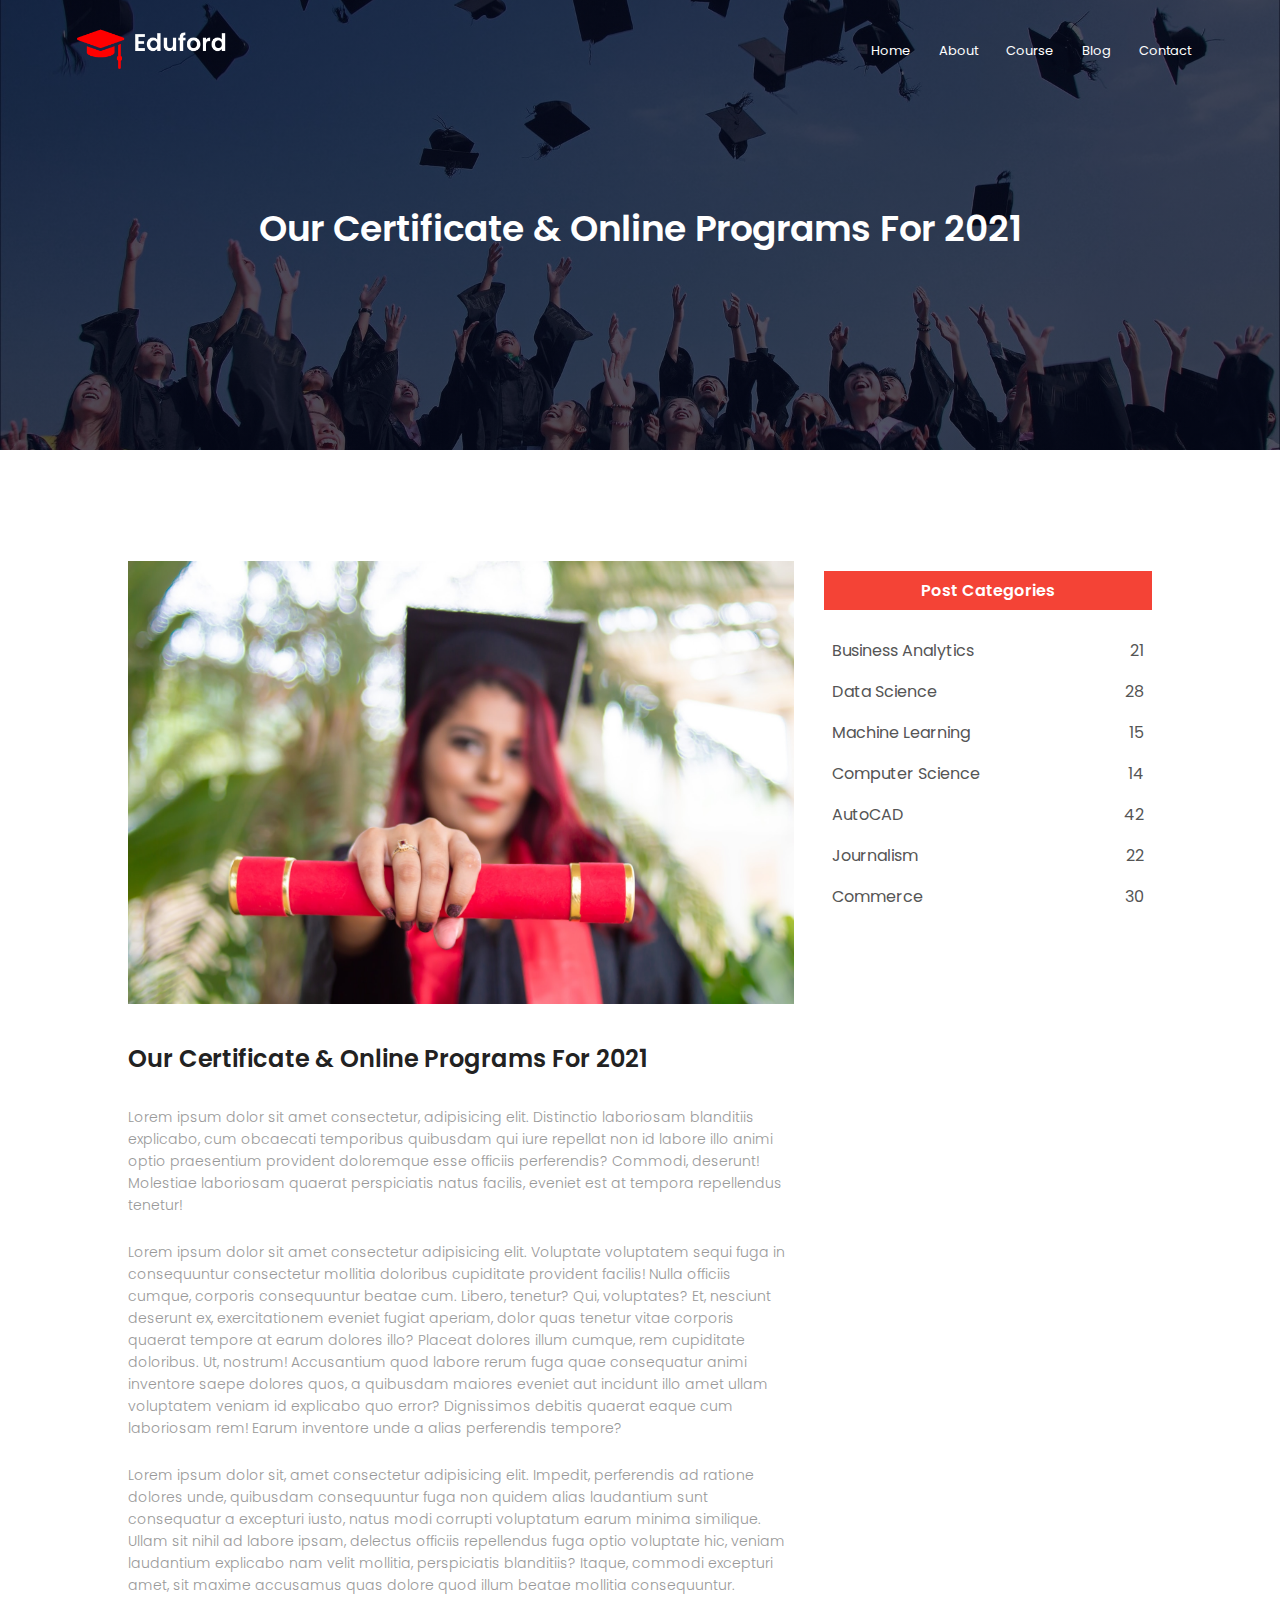
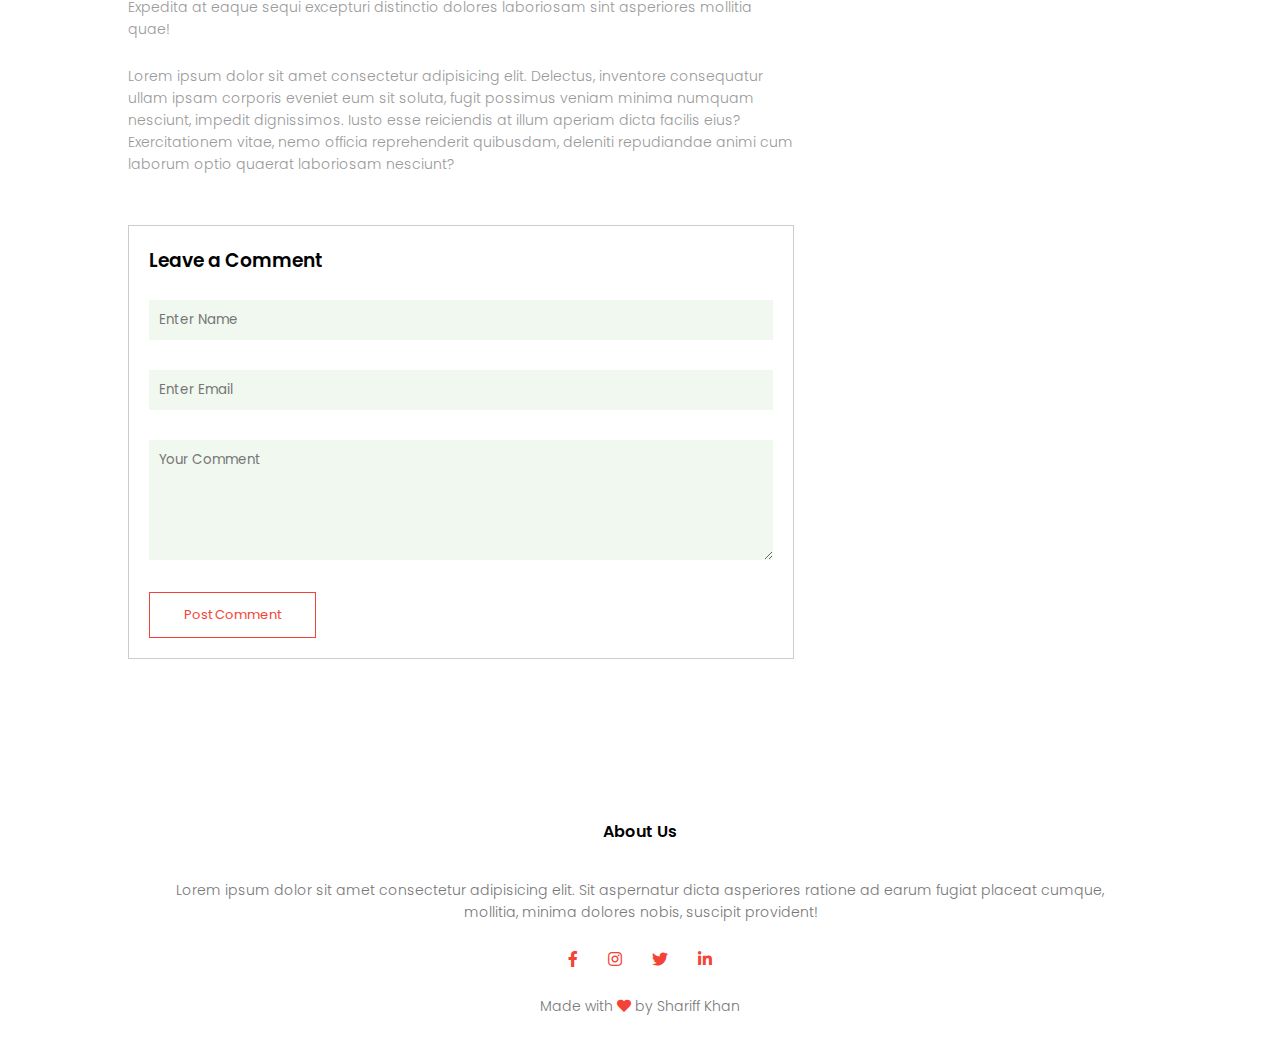
<file: college website/blog.html>
<!DOCTYPE html>
<html lang="en">

<head>
  <meta charset="UTF-8">
  <meta http-equiv="X-UA-Compatible" content="IE=edge">
  <meta name="viewport" content="width=device-width, initial-scale=1.0">
  <title>Courses</title>
  <link rel="stylesheet" href="style.css">
  <!-- google fonts -->
  <link rel="preconnect" href="https://fonts.googleapis.com">
  <link rel="preconnect" href="https://fonts.gstatic.com" crossorigin>
  <link href="https://fonts.googleapis.com/css2?family=Poppins:ital,wght@0,400;0,600;0,700;1,200;1,300&display=swap"
    rel="stylesheet">
  <!-- font awesome icons -->
  <link rel="stylesheet" href="https://cdnjs.cloudflare.com/ajax/libs/font-awesome/5.15.3/css/all.min.css">
</head>

<body>
  <section class="sub-header">
    <nav>
      <a href="index.html"><img src="./images/logo.png"></a>
      <div class="nav-links" id="navLinks">
        <i class="fas fa-times" onclick="hideMenu()"></i>
        <ul>
          <li><a href="index.html">Home</a></li>
          <li><a href="about.html">About</a></li>
          <li><a href="course.html">Course</a></li>
          <li><a href="blog.html">Blog</a></li>
          <li><a href="contact.html">Contact</a></li>
        </ul>
      </div>
      <i class="fas fa-bars" onclick="showMenu()"></i>
    </nav>

    <h1>Our Certificate & Online Programs For 2021</h1>

  </section>

  <!-- blog page content -->

<section class="blog-content">
  <div class="row">
    <div class="blog-left">
      <img src="./images/certificate.jpg" alt="">
      <h2>Our Certificate & Online Programs For 2021</h2>
      <p>Lorem ipsum dolor sit amet consectetur, adipisicing elit. Distinctio laboriosam blanditiis explicabo, cum obcaecati temporibus quibusdam qui iure repellat non id labore illo animi optio praesentium provident doloremque esse officiis perferendis? Commodi, deserunt! Molestiae laboriosam quaerat perspiciatis natus facilis, eveniet est at tempora repellendus tenetur!</p>
      <br>
      <p>Lorem ipsum dolor sit amet consectetur adipisicing elit. Voluptate voluptatem sequi fuga in consequuntur consectetur mollitia doloribus cupiditate provident facilis! Nulla officiis cumque, corporis consequuntur beatae cum. Libero, tenetur? Qui, voluptates? Et, nesciunt deserunt ex, exercitationem eveniet fugiat aperiam, dolor quas tenetur vitae corporis quaerat tempore at earum dolores illo? Placeat dolores illum cumque, rem cupiditate doloribus. Ut, nostrum! Accusantium quod labore rerum fuga quae consequatur animi inventore saepe dolores quos, a quibusdam maiores eveniet aut incidunt illo amet ullam voluptatem veniam id explicabo quo error? Dignissimos debitis quaerat eaque cum laboriosam rem! Earum inventore unde a alias perferendis tempore?</p>
      <br>
      <p>Lorem ipsum dolor sit, amet consectetur adipisicing elit. Impedit, perferendis ad ratione dolores unde, quibusdam consequuntur fuga non quidem alias laudantium sunt consequatur a excepturi iusto, natus modi corrupti voluptatum earum minima similique. Ullam sit nihil ad labore ipsam, delectus officiis repellendus fuga optio voluptate hic, veniam laudantium explicabo nam velit mollitia, perspiciatis blanditiis? Itaque, commodi excepturi amet, sit maxime accusamus quas dolore quod illum beatae mollitia consequuntur. Expedita at eaque sequi excepturi distinctio dolores laboriosam sint asperiores mollitia quae!</p>
      <br>
      <p>Lorem ipsum dolor sit amet consectetur adipisicing elit. Delectus, inventore consequatur ullam ipsam corporis eveniet eum sit soluta, fugit possimus veniam minima numquam nesciunt, impedit dignissimos. Iusto esse reiciendis at illum aperiam dicta facilis eius? Exercitationem vitae, nemo officia reprehenderit quibusdam, deleniti repudiandae animi cum laborum optio quaerat laboriosam nesciunt?</p>

      <div class="comment-box">
        <h3>Leave a Comment</h3>
        <form class="comment-form">
          <input type="text" placeholder="Enter Name">
          <input type="email" placeholder="Enter Email">
          <textarea rows="5" placeholder="Your Comment"></textarea>
          <button type="submit" class="hero-btn red-btn">Post Comment</button>
        </form>



      </div>

    </div>
    <div class="blog-right">
      <h3>Post Categories</h3>
      <div>
        <span>Business Analytics</span>
        <span>21</span>
      </div>
      <div>
        <span>Data Science</span>
        <span>28</span>
      </div>
      <div>
        <span>Machine Learning</span>
        <span>15</span>
      </div>
      <div>
        <span>Computer Science</span>
        <span>14</span>
      </div>
      <div>
        <span>AutoCAD</span>
        <span>42</span>
      </div>
      <div>
        <span>Journalism</span>
        <span>22</span>
      </div>
      <div>
        <span>Commerce</span>
        <span>30</span>
      </div>
    </div>
  </div>
</section>


  <!-- Footer -->

  <section class="footer">
    <h4>About Us </h4>
    <P>Lorem ipsum dolor sit amet consectetur adipisicing elit. Sit aspernatur dicta asperiores ratione ad earum fugiat
      placeat cumque,<br> mollitia, minima dolores nobis, suscipit provident!</P>
    <div class="icons">
      <i class="fab fa-facebook-f"></i>
      <i class="fab fa-instagram"></i>
      <i class="fab fa-twitter"></i>
      <i class="fab fa-linkedin-in"></i>
    </div>
    <p>Made with <i class="fas fa-heart"></i> by Shariff Khan</p>
  </section>



  <!-- JavaScript for Toggle Menu -->
  <script>

    var navLinks = document.getElementById("navLinks");
    function showMenu() {
      navLinks.style.right = "0";
    }
    function hideMenu() {
      navLinks.style.right = "-200px"
    }

  </script>

</body>

</html>
</file>
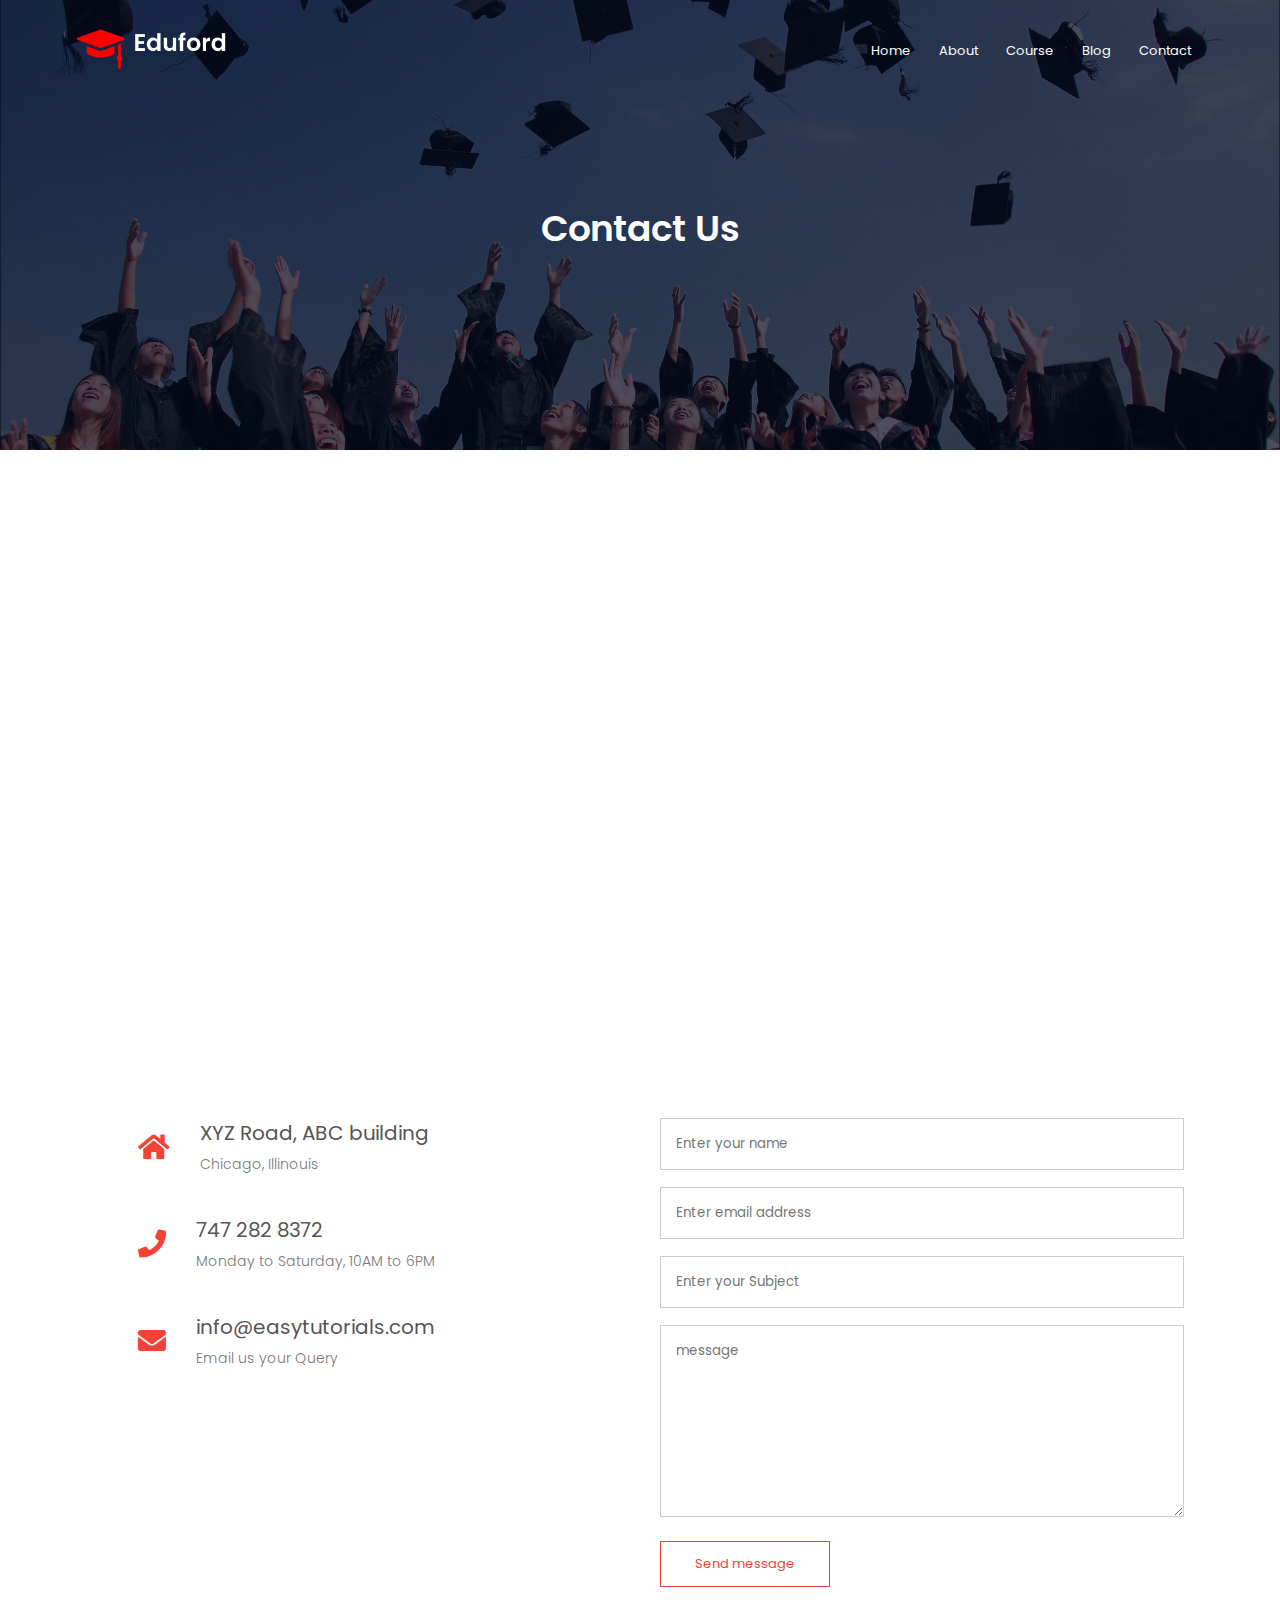
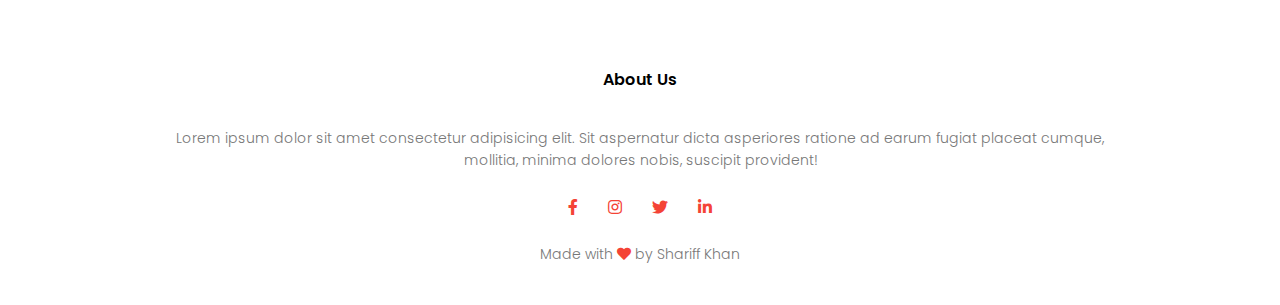
<file: college website/contact.html>
<!DOCTYPE html>
<html lang="en">

<head>
  <meta charset="UTF-8">
  <meta http-equiv="X-UA-Compatible" content="IE=edge">
  <meta name="viewport" content="width=device-width, initial-scale=1.0">
  <title>Contact Us</title>
  <link rel="stylesheet" href="style.css">
  <!-- google fonts -->
  <link rel="preconnect" href="https://fonts.googleapis.com">
  <link rel="preconnect" href="https://fonts.gstatic.com" crossorigin>
  <link href="https://fonts.googleapis.com/css2?family=Poppins:ital,wght@0,400;0,600;0,700;1,200;1,300&display=swap"
    rel="stylesheet">
  <!-- font awesome icons -->
  <link rel="stylesheet" href="https://cdnjs.cloudflare.com/ajax/libs/font-awesome/5.15.3/css/all.min.css">
</head>

<body>
  <section class="sub-header">
    <nav>
      <a href="index.html"><img src="./images/logo.png"></a>
      <div class="nav-links" id="navLinks">
        <i class="fas fa-times" onclick="hideMenu()"></i>
        <ul>
          <li><a href="index.html">Home</a></li>
          <li><a href="about.html">About</a></li>
          <li><a href="course.html">Course</a></li>
          <li><a href="blog.html">Blog</a></li>
          <li><a href="contact.html">Contact</a></li>
        </ul>
      </div>
      <i class="fas fa-bars" onclick="showMenu()"></i>
    </nav>

    <h1>Contact Us</h1>

  </section>


  <!-- Contact Us -->

<section class="location">

  <iframe
    src="https://www.google.com/maps/embed?pb=!1m18!1m12!1m3!1d2964.4550641075257!2d-87.6952311846358!3d42.01196926500494!2m3!1f0!2f0!3f0!3m2!1i1024!2i768!4f13.1!3m3!1m2!1s0x880fd1d4743fede7%3A0xa2f5b71a6b082b21!2s2501%20W%20Touhy%20Ave%2C%20Chicago%2C%20IL%2060645!5e0!3m2!1sen!2sus!4v1626455414586!5m2!1sen!2sus"
    width="600" height="450" style="border:0;" allowfullscreen="" loading="lazy"></iframe>

</section>

<section class="contact">
  <div class="row">
    <div class="contact-col">
      <div>
        <i class="fas fa-home"></i>
        <span>
          <h5>XYZ Road, ABC building</h5>
          <p>Chicago, Illinouis</p>
        </span>
      </div>
      <div>
        <i class="fas fa-phone"></i>
        <span>
          <h5>747 282 8372</h5>
          <p>Monday to Saturday, 10AM to 6PM</p>
        </span>
      </div>
      <div>
        <i class="fas fa-envelope"></i>
        <span>
          <h5>info@easytutorials.com</h5>
          <p>Email us your Query</p>
        </span>
      </div>

    </div>


    <div class="contact-col">

      <form action="form-handler.php" method="POST">
        <input type="text" name="name" placeholder="Enter your name" required>
        <input type="email" name="email" placeholder="Enter email address" required>
        <input type="text" name="subject" placeholder="Enter your Subject" required>
        <textarea rows="8" name="message" placeholder="message" required></textarea>
        <button type="submit" class="hero-btn red-btn"> Send message</button>
      </form>

    </div>

  </div>
</section>
  



  <!-- Footer -->

  <section class="footer">
    <h4> About Us </h4>
    <P>Lorem ipsum dolor sit amet consectetur adipisicing elit. Sit aspernatur dicta asperiores ratione ad earum fugiat
      placeat cumque,<br> mollitia, minima dolores nobis, suscipit provident!</P>
    <div class="icons">
      <i class="fab fa-facebook-f"></i>
      <i class="fab fa-instagram"></i>
      <i class="fab fa-twitter"></i>
      <i class="fab fa-linkedin-in"></i>
    </div>
    <p>Made with <i class="fas fa-heart"></i> by Shariff Khan</p>
  </section>



  <!-- JavaScript for Toggle Menu -->
  <script>

    var navLinks = document.getElementById("navLinks");
    function showMenu() {
      navLinks.style.right = "0";
    }
    function hideMenu() {
      navLinks.style.right = "-200px"
    }

  </script>

</body>

</html>
</file>
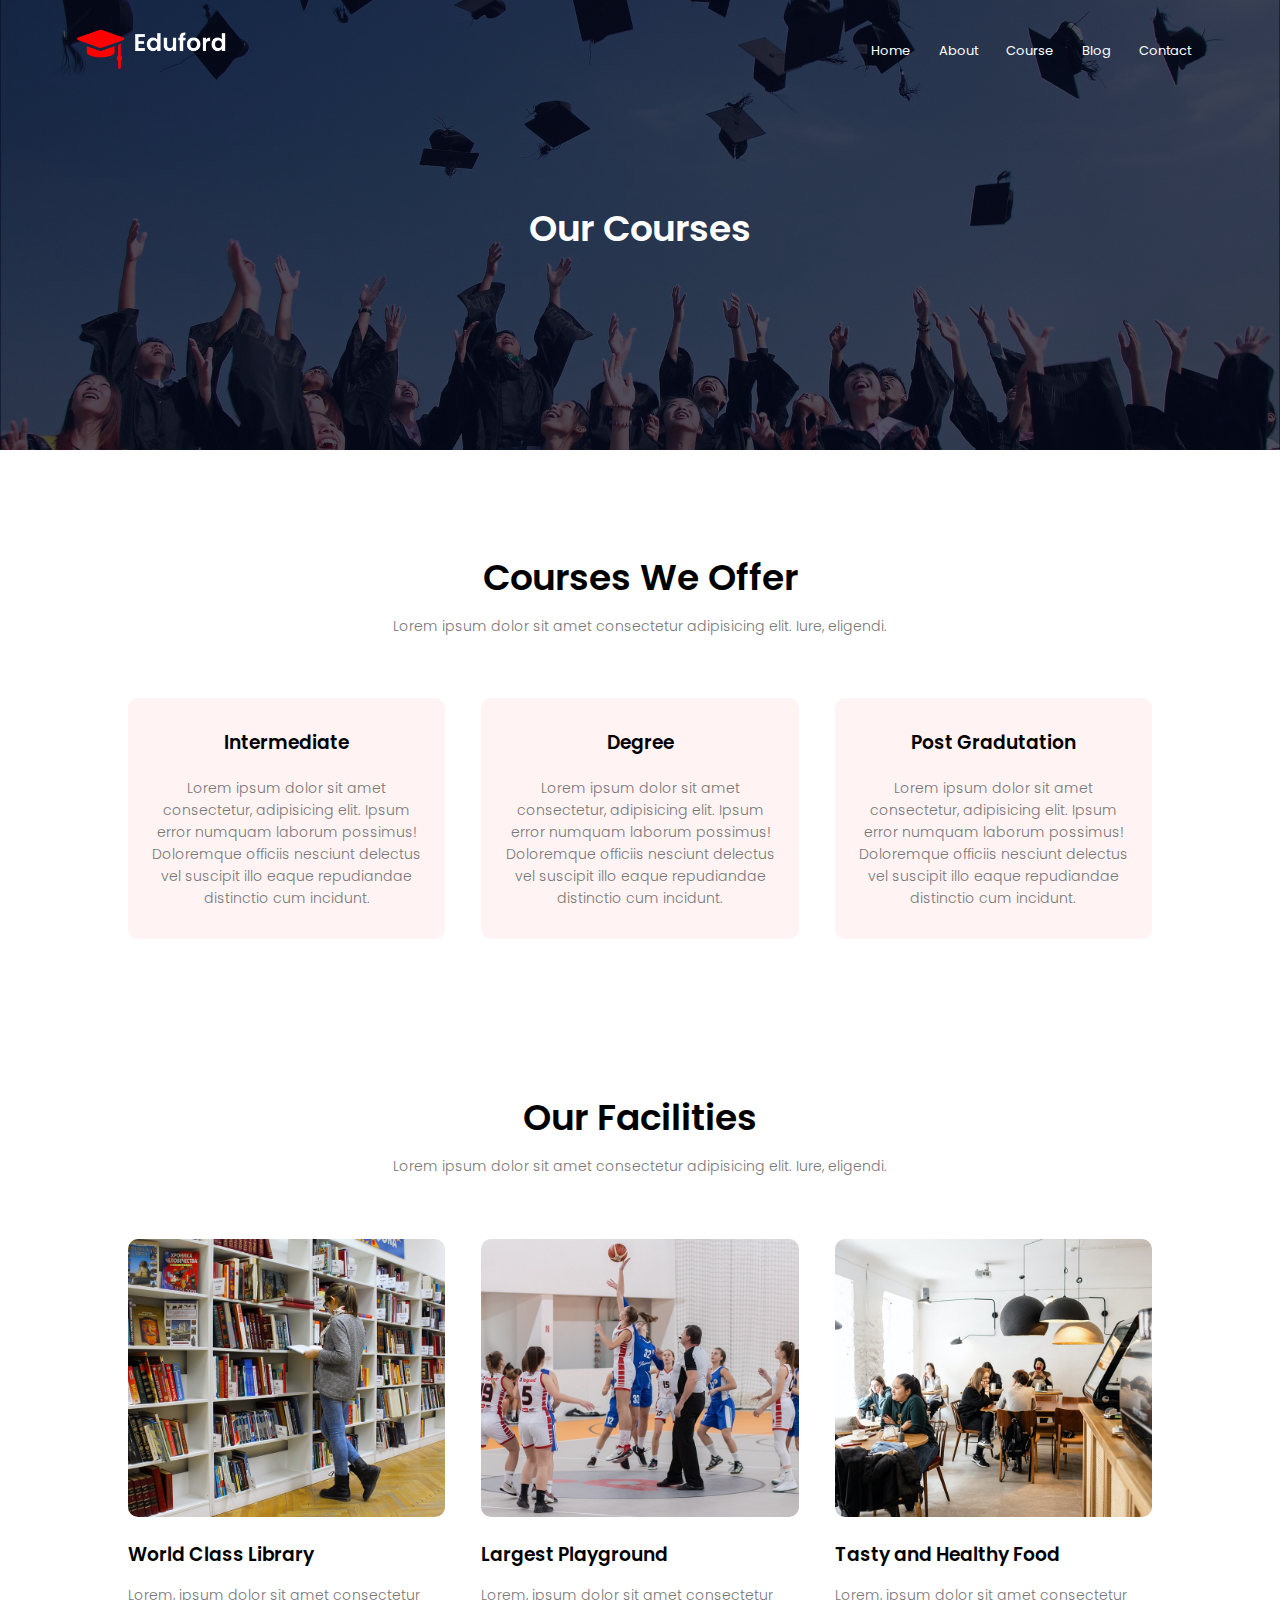
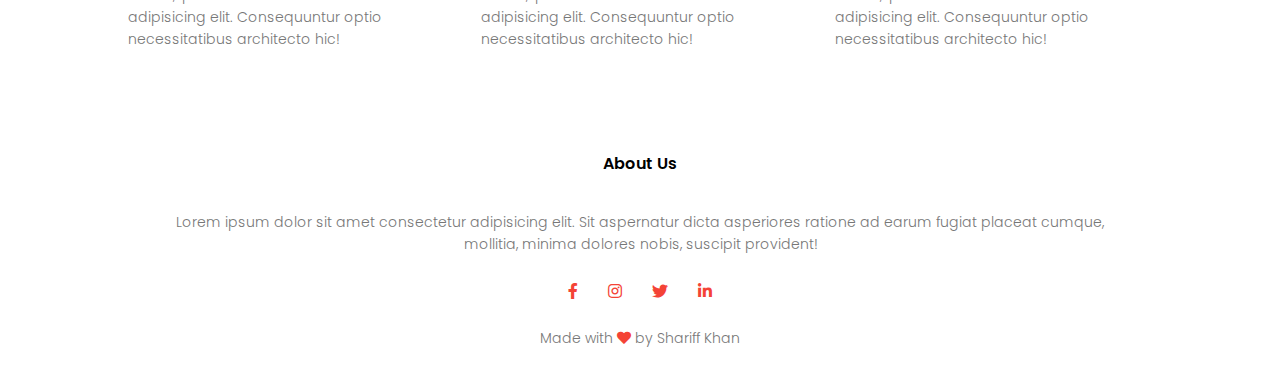
<file: college website/course.html>
<!DOCTYPE html>
<html lang="en">

<head>
  <meta charset="UTF-8">
  <meta http-equiv="X-UA-Compatible" content="IE=edge">
  <meta name="viewport" content="width=device-width, initial-scale=1.0">
  <title>Courses</title>
  <link rel="stylesheet" href="style.css">
  <!-- google fonts -->
  <link rel="preconnect" href="https://fonts.googleapis.com">
  <link rel="preconnect" href="https://fonts.gstatic.com" crossorigin>
  <link href="https://fonts.googleapis.com/css2?family=Poppins:ital,wght@0,400;0,600;0,700;1,200;1,300&display=swap"
    rel="stylesheet">
  <!-- font awesome icons -->
  <link rel="stylesheet" href="https://cdnjs.cloudflare.com/ajax/libs/font-awesome/5.15.3/css/all.min.css">
</head>

<body>
  <section class="sub-header">
    <nav>
      <a href="index.html"><img src="./images/logo.png"></a>
      <div class="nav-links" id="navLinks">
        <i class="fas fa-times" onclick="hideMenu()"></i>
        <ul>
          <li><a href="index.html">Home</a></li>
          <li><a href="about.html">About</a></li>
          <li><a href="course.html">Course</a></li>
          <li><a href="blog.html">Blog</a></li>
          <li><a href="contact.html">Contact</a></li>
        </ul>
      </div>
      <i class="fas fa-bars" onclick="showMenu()"></i>
    </nav>

    <h1>Our Courses</h1>

  </section>


  <!-- Course -->

<section class="course">
  <h1>Courses We Offer</h1>
  <p>Lorem ipsum dolor sit amet consectetur adipisicing elit. Iure, eligendi.</p>

  <div class="row">
    <div class="course-col">
      <h3>Intermediate</h3>
      <p>Lorem ipsum dolor sit amet consectetur, adipisicing elit. Ipsum error numquam laborum possimus! Doloremque
        officiis nesciunt delectus vel suscipit illo eaque repudiandae distinctio cum incidunt.</p>
    </div>
    <div class="course-col">
      <h3>Degree</h3>
      <p>Lorem ipsum dolor sit amet consectetur, adipisicing elit. Ipsum error numquam laborum possimus! Doloremque
        officiis
        nesciunt delectus vel suscipit illo eaque repudiandae distinctio cum incidunt.</p>
    </div>
    <div class="course-col">
      <h3>Post Gradutation</h3>
      <p>Lorem ipsum dolor sit amet consectetur, adipisicing elit. Ipsum error numquam laborum possimus! Doloremque
      officiis
      nesciunt delectus vel suscipit illo eaque repudiandae distinctio cum incidunt.</p>
    </div>
  </div>
</section>

<!-- Facilities -->

<section class="facilities">
  <h1>Our Facilities</h1>
  <p>Lorem ipsum dolor sit amet consectetur adipisicing elit. Iure, eligendi.</p>

  <div class="row">
    <div class="facilities-col">
      <img src="./images/library.png">
      <h3>World Class Library</h3>
      <p>Lorem, ipsum dolor sit amet consectetur adipisicing elit. Consequuntur optio necessitatibus architecto hic!</p>
    </div>
    <div class="facilities-col">
      <img src="./images/basketball.png">
      <h3>Largest Playground</h3>
      <p>Lorem, ipsum dolor sit amet consectetur adipisicing elit. Consequuntur optio necessitatibus architecto hic!</p>
    </div>
    <div class="facilities-col">
      <img src="./images/cafeteria.png">
      <h3>Tasty and Healthy Food</h3>
      <p>Lorem, ipsum dolor sit amet consectetur adipisicing elit. Consequuntur optio necessitatibus architecto hic!</p>
    </div>
  </div>
</section>


  <!-- Footer -->

  <section class="footer">
    <h4>About Us </h4>
    <P>Lorem ipsum dolor sit amet consectetur adipisicing elit. Sit aspernatur dicta asperiores ratione ad earum fugiat
      placeat cumque,<br> mollitia, minima dolores nobis, suscipit provident!</P>
    <div class="icons">
      <i class="fab fa-facebook-f"></i>
      <i class="fab fa-instagram"></i>
      <i class="fab fa-twitter"></i>
      <i class="fab fa-linkedin-in"></i>
    </div>
    <p>Made with <i class="fas fa-heart"></i> by Shariff Khan</p>
  </section>



  <!-- JavaScript for Toggle Menu -->
  <script>

    var navLinks = document.getElementById("navLinks");
    function showMenu() {
      navLinks.style.right = "0";
    }
    function hideMenu() {
      navLinks.style.right = "-200px"
    }

  </script>

</body>

</html>
</file>
<file: Calculator/style.css>
body{
  background-color: lightslategray;
  font-family: fantasy;
}

h1{
  margin: 30px;
  margin-top: 40px;
  font-size: 30px;
  text-shadow: 0 5px 10px;

}

#plus{
  color: red;
  font-size: 25px;
}

#minus{
  color: lightgreen;
  font-size: 25px;
}

#multiply{
  color: yellow;
  font-size: 25px;
}

#divide{
  color: blue;
  font-size: 25px;
}

#num1{
  padding: 20px 30px;
  padding-right: 8px;
  align-items: center;
  background-color: wheat;
  border-radius: 10px;
  border: 1px solid black ;
  box-shadow: 0 2px 5px;
}

#num2{
 padding: 20px 30px;
  padding-right: 8px;
  align-items: center;
  background-color: wheat;
  border-radius: 10px;
  border: 1px solid black ;
  box-shadow: 0 2px 5px;
}

#operator{
  padding: 20px 30px;
  padding-right: 8px;
  align-items: center;
  background-color: wheat;
  border-radius: 10px;
  border: 1px solid black ;
  box-shadow: 0 2px 5px;
}

#operator:hover{
  background-color: whitesmoke;
}

#operator:focus, 
#num1:focus, 
#num2:focus{
  outline: none;
}

button{
  padding: 10px 20px;
  border-radius: 10px;
  border: 1px solid black;
  box-shadow: 0 2px 5px;
}

#display{
  border: 1px solid black;
  padding: 50px;
  width: 200px;
  text-align: center;
  background-color: palegreen;
  border-radius: 15px;
  box-shadow: 0 5px 10px;
  font-size: 24px;
}
</file>
<file: Calculator1/style.css>
*{
  margin: 0;
  padding: 0;
  box-sizing: border-box;
}

body{
  background-color: #3c5077;
}

.container{
  margin-top: 4%;
  display: flex;
  align-items: center;
  justify-content: center;
  flex-direction: column;
  width: 500px;
  border: 10px solid white;
  height: 600px;
  margin-left: 28%;
  border-radius: 30px;
}

.container h1{
  color: white;
  font-size: 40px;
}

.add{
  margin-top: 20px;
  display: flex;
  align-items: center;
}

.subtract{
  margin-top: 10px;
  display: flex;
  align-items: center;
}

.subtract h1{
  margin-left: 10px;
  margin-right: 10px;
}

.multiply{
  margin-top: 10px;
  display: flex;
  align-items: center;
}

.divide{
  margin-top: 10px;
  display: flex;
  align-items: center;
}

.display-box{
  padding-top: 5px;
  padding-bottom: 5px;
  width: 80px;
  height: 30px;
  background: white;
  border: 2px solid black;
  border-radius: 5px;
  text-align: center;
  margin-left: 10px;
  box-shadow: 0 3px 5px rgba(0,0,0);
}

input{
  height: 25px;
  width: 70px;
  text-align: center;
  border: 2px solid rgb(0, 0, 0);
  border-radius: 5px;
  box-shadow: 0 2px 5px rgba(0,0,0);
}

button{
  height: 35px;
  width: 35px;
  font-size: 30px;
  background-color: white;
  border: 2px solid black;
  border-radius: 50%;
  margin-left: 10px;
  cursor: pointer;
}

.symbol{
  margin-left: 5px;
  margin-right: 5px;
}
</file>
<file: car website/style.css>
body{
  width: 100%;
  height: 100vh;
  background-image: url(./img/car-background.jpg);
  background-position: center;
  background-size: cover;
}

*{
  padding: 0;
  margin: 0;
  text-decoration: none;
  list-style: none;
  box-sizing: border-box;
}

nav{
  background: blue;
  height: 80px;
  width: 100%;
}
label.logo{
  color: white;
  font-size: 35px;
  line-height: 80px;
  padding: 0 100px;
  font-weight: bold;
}
nav ul{
  float: right;
  margin-right: 20px;
}
nav ul li{
  display: inline-block;
  line-height: 80px;
  margin: 0 5px;
}
nav ul li a{
  color: white;
  font-size: 17px;
  padding: 7px 13px;
  border-radius: 3px;
  text-transform: uppercase;
}
a.active,a:hover{
  background: #1b9bff;
  transition: .5s;
}
.checkbtn{
  font-size: 30px;
  color: white;
  float: right;
  line-height: 80px;
  margin-right: 40px;
  cursor: pointer;
  display: none;
}
#check{
  display: none;
}
@media (max-width: 1100px){
  label.logo{
    font-size: 30px;
    padding-left: 50px;
  }
  nav ul li a{
    font-size: 16px;
  }
}
@media (max-width: 1000px){
  .checkbtn{
    display: block;
  }
  ul{
    position: fixed;
    width: 100%;
    height: 100vh;
    background: #2c3e50;
    top: 80px;
    left: -100%;
    text-align: center;
    transition: all .5s;
  }
  nav ul li{
    display: block;
    margin: 50px 0;
    line-height: 30px;
  }
  nav ul li a{
    font-size: 20px;
  }
  a:hover,a.active{
    background: none;
    color: #0082e6;
  }
  #check:checked ~ ul{
    left: 0;
  }
}

nav img{
  height: 40px;
  width: 40px;
  border-radius: 50%;
  text-align: center;
  margin-left: 20px;
  margin-top: 15px;
}

main{
  margin-left: 200px;
  margin-top: 180px;
}

.con{
  margin-bottom: 200px;
}

.head{
  color: blue;
  font-size: 50px;
  margin-bottom: 10px;
}

.header{
  color: #fff;
  margin-top: -10px;
  margin-bottom: 25px;
}

.btn{
  height: 50px;
  width: 150px;
  background-color: blue;
  color: #fff;
  border: none;
  border-radius: 5px;
  font-size: 15px;
  cursor: pointer;
}



.container{
  display: flex;
  align-items: center;
  justify-content: space-between;
  margin-top: 200px;
  margin-left: 100px;
  margin-right: 100px;
}

footer{
  margin-bottom: -100px;
}

.container h3{
  margin-bottom: 10px;
}

.col1{
  color: #fff;
  text-align: center;
}

.col2{
  color: #fff;
  text-align: center;
}

.col3{

  color: #fff;
  text-align: center;
}

.para{
  margin-top: -10px;
}

@media (max-width: 1439px){
  .container{
    margin-top: 130px;
  }
}

@media (max-width: 1200px){
  main{
    margin-left: 100px;
  }
}

@media (max-width: 1000px){
  .head{
    font-size: 35px;
  }

  .header{
    font-size: 20px;
  }

  .container{
    margin-left: 50px;
    margin-top: 145px;
  }

  .col1{
    margin-left: 50px;
  }
}

@media (max-width: 900px){
  .nav-links ul li a{
    font-size: 15px;
  }

  .col1{
    font-size: 15px;
  }

  .col2{
    font-size: 15px;
  }

  .container{
    margin-top: 150px;
  }

  .col3{
    font-size: 15px;
}

}

@media (max-width: 700px){
  .head{
    font-size: 30px;
  }

  main{
    margin-left: 50px;
  }

  .header{
    font-size: 15px;
  }

  .container{
    margin-top: 200px;
    margin-left: -20px;
    margin-right: 20px;
  }

  .con{
    margin-bottom: 220px;
  }

  .col1{
    font-size: 15px;
  }

  .col2{
    font-size: 15px;
  }

  .col3{
    font-size: 15px;
  }

  .nav-links ul li a{
    font-size: 10px;
  }

  .title{
    font-size: 20px;
    
  }

  nav img{
    width: 40px;
    height: 40px;
    margin-left: 5px;
  }
}

@media (max-width: 600px){
  .col1{
    font-size: 12px;
  }

  .col2{
    font-size: 12px;
  }

  .col3{
    font-size: 12px;
  }
}


@media (max-width: 400px){
  .container{
    flex-direction: column;
  }

  .col1{
    margin-left: 10px;
  }

  .col2{
    margin-top: 10px;
  }

  .col3{
    
    margin-top: 10px;
  }
}
</file>
<file: Clothing Website/style.css>
*{
  margin: 0;
  padding: 0;
  box-sizing: border-box;
}

body{
  margin: 0;
  padding: 0;
  font-family: cursive;
  background-color: tan;
}

.title{
  display: flex;
  align-items: center;
  justify-content: space-between;
  margin-bottom: 0px;
  margin-top: 0px;
}

.btn{
  margin-right: 100px;
  background-color: orange;
  padding: 20px;
  font-size: 28px;
  border: none;
  transform:  skewX(-20deg);
}

.title div{
  margin-left: 100px;
  font-size: 80px
}

.title div i{
  color: brown;
  font-size: 50px;
}

.title div h1{
  font-size: 50px;
  color: brown;
}

.main{
  display: flex;
  margin-top: 50px;
}

.main div{
  margin-right: 100px;
  margin-left: 100px;
}
.main div h1{
  color: darkblue;
  padding: none;
  font-size: 30px;
}

.main div h2{
  margin-left: 300px;
  margin-bottom: 30px;
  margin-right: -600px;
}

.rack{
  height: 500px;
  width: 400px;
  border-top: 15px solid rgb(85, 22, 22);
  border-left: 15px solid rgb(85, 22, 22);
}

.slider{
  height: 500px;
  width: 400px;
  border-bottom: 15px solid rgb(85, 22, 22);
  border-right: 15px solid rgb(85, 22, 22);
  
}

.right{
  display: flex;
  flex-direction: column;
}

.right button{
  margin-left: 400px;
  width: 150px;
  margin-top: 70px;
}

.slide-1, .slide-2, .slide-3, .slide-5{
  display: block;
  position: absolute;
  height: 500px;
  width: 350px;
  border-bottom: 15px solid rgb(85, 22, 22);
  border-right: 15px solid rgb(85, 22, 22);
}

.slide-1{
  animation: fade1 10s infinite;
}

.slide-2{
  animation: fade2 10s infinite;
}

.slide-3{
  animation: fade3 10s infinite;
}

.slide-5{
  animation: fade5 10s infinite;
}

@keyframes fade1{
  0%{opacity: 1;}
  25%{opacity: 0;}
  50%{opacity: 0;}
  75%{opacity: 0;}
  100%{opacity: 1;}
}

@keyframes fade2{
  0%{opacity: 0;}
  25%{opacity: 1;}
  50%{opacity: 0;}
  75%{opacity: 0;}
  100%{opacity: 0;}
}

@keyframes fade3{
  0%{opacity: 0;}
  25%{opacity: 0;}
  50%{opacity: 1;}
  75%{opacity: 0;}
  100%{opacity: 0;}
}

@keyframes fade5{
  0%{opacity: 0;}
  25%{opacity: 0;}
  50%{opacity: 0;}
  75%{opacity: 1;}
  100%{opacity: 0;}
}

.right button{
  margin-top: 550px;
}

@media(max-width:1300px){
  .right button{
  margin-left: 350px;
  }
}

@media(max-width: 1100px){
  .right button{
  margin-left: 200px;
  margin-top: 465px;
  margin-bottom: 20px;
}

  .btn{
  margin-right: 50px;
  background-color: orange;
  padding: 15px;
  font-size: 25px;
  border: none;
  transform:  skewX(-20deg);
}

  .title div{
  margin-left: 50px;
  font-size: 80px
}

.title div i{
  color: brown;
  font-size: 50px;
}

.main{
  display: flex;
  margin-top: 50px;
}

.main div{
  margin-right: 100px;
  margin-left: 50px;
}
.title div i{
  color: brown;
  font-size: 40px;
}

.title div h1{
  margin-top: -30px;
  font-size: 40px;
  color: brown;
}


.main div h2{
  margin-left: 50px;
  margin-top: 30px;
  margin-bottom: 20px;
  margin-right: -600px;
  /* border-bottom: 2px solid black; */
}

.main div h2 i {
  display: none;
}

.rack{
  margin-top: 30px;
  height: 400px;
  width: 250px;
}

.slide-1, .slide-2, .slide-3, .slide-5{
  margin-top: 30px;
  height: 400px;
  width: 250px;
}



}



@media(max-width:600px){
  .right button{
  margin-left: 140px;
  margin-top: 560px;
}

  .btn{
  margin-right: 50px;
  background-color: orange;
  padding: 15px;
  font-size: 25px;
  border: none;
  transform:  skewX(-20deg);
}

  .title div{
  margin-left: 50px;
  font-size: 80px
}

.title div i{
  color: brown;
  font-size: 50px;
}

.main{
  display: flex;
  margin-top: 50px;
}

.main div{
  margin-right: 100px;
  margin-left: 50px;
}
.title div i{
  color: brown;
  font-size: 40px;
}

.title div h1{
  margin-top: -30px;
  font-size: 40px;
  color: brown;
}

.main{
  flex-direction: column;
}

.design{
  margin-left: -100px;
}
.main div h2{
  margin-left: 60px;
  margin-top: 30px;
  margin-bottom: 10px;
  margin-right: -600px;
  /* border-bottom: 2px solid black; */
}

.main div h2 i {
  display: none;
}

.rack{
  height: 500px;
  width: 350px;
}

.slide-1, .slide-2, .slide-3, .slide-5{
  margin-top: 30px;
  height: 500px;
  width: 350px;
  margin-left: -10px;
}

}
</file>
<file: college website/style.css>
* {
  margin: 0;
  padding: 0;
  font-family: "Poppins", sans-serif;
}

.header {
  min-height: 100vh;
  width: 100%;
  background-image: linear-gradient(rgba(4, 9, 30, 0.7), rgba(4, 9, 30, 0.7)),
    url(./images/banner.png);
  background-position: center;
  background-size: cover;
  position: relative;
}

nav {
  display: flex;
  padding: 2% 6%;
  justify-content: space-between;
  align-items: center;
}

nav img {
  width: 150px;
}

.nav-links {
  flex: 1;
  text-align: right;
}

.nav-links ul li {
  list-style: none;
  display: inline-block;
  padding: 8px 12px;
  position: relative;
}

.nav-links ul li a {
  color: #fff;
  text-decoration: none;
  font-size: 13px;
}

.nav-links ul li::after {
  content: "";
  width: 0%;
  height: 2px;
  background: #f44336;
  display: block;
  margin: auto;
  transition: 0.5s;
}

.nav-links ul li:hover::after {
  width: 100%;
}

.text-box {
  width: 90%;
  color: #fff;
  position: absolute;
  top: 50%;
  left: 50%;
  transform: translate(-50%, -50%);
  text-align: center;
}

.text-box h1 {
  font-size: 62px;
}

.text-box p {
  margin: 10px 0 40px;
  font-size: 14px;
  color: #fff;
}

.hero-btn {
  display: inline-block;
  text-decoration: none;
  color: #fff;
  border: 1px solid #fff;
  padding: 12px 34px;
  font-size: 13px;
  background: transparent;
  position: relative;
  cursor: pointer;
}

.hero-btn:hover {
  border: 1px solid #f44336;
  background: #f44336;
  transition: 1s;
}

nav .fas {
  display: none;
}

@media (max-width: 700px) {
  .text-box h1 {
    font-size: 20px;
  }

  .nav-links ul li {
    display: block;
  }

  .nav-links ul li a:hover {
    background: #fff;
    color: #f44336;
    border-radius: 5px;
    transition: 0.2s;
  }

  .nav-links {
    position: fixed;
    background: #f44336;
    height: 100vh;
    width: 200px;
    top: 0;
    right: -200px;
    text-align: left;
    z-index: 2;
    transition: 1s;
  }

  nav .fas {
    display: block;
    color: #fff;
    margin: 10px;
    font-size: 22px;
    cursor: pointer;
  }

  .nav-links ul {
    padding: 30px;
  }
}

/* course */

.course {
  width: 80%;
  margin: auto;
  text-align: center;
  padding-top: 100px;
}

h1 {
  font-size: 36px;
  font-weight: 600;
}

p {
  color: #777;
  font-size: 14px;
  font-weight: 300;
  line-height: 22px;
  padding: 10px;
}

.row {
  margin-top: 5%;
  display: flex;
  justify-content: space-between;
}

.course-col {
  flex-basis: 31%;
  background: #fff3f3;
  border-radius: 10px;
  margin-bottom: 5%;
  padding: 20px 12px;
  box-sizing: border-box;
  transition: 0.5s;
}

h3 {
  text-align: center;
  font-weight: 600;
  margin: 10px 0;
}

.course-col:hover {
  box-shadow: 0 0 20px 0 rgba(0, 0, 0, 0.2);
}

@media (max-width: 700px) {
  .row {
    flex-direction: column;
  }
}

/* campus */

.campus {
  width: 80%;
  margin: auto;
  text-align: center;
  padding-top: 50px;
}

.campus-col {
  flex-basis: 32%;
  border-radius: 10px;
  margin-bottom: 30px;
  position: relative;
  overflow: hidden;
}

.campus-col img {
  width: 100%;
  display: block;
}

.layer {
  background: transparent;
  height: 100%;
  width: 100%;
  position: absolute;
  top: 0;
  left: 0;
  transition: 0.5s;
}

.layer:hover {
  background: rgba(226, 0, 0, 0.7);
}

.layer h3 {
  width: 100%;
  font-weight: 500;
  color: #fff;
  font-size: 26px;
  bottom: 0;
  left: 50%;
  transform: translateX(-50%);
  position: absolute;
  opacity: 0;
  transition: 0.5s;
}

.layer:hover h3 {
  bottom: 49%;
  opacity: 1;
}

.facilities {
  width: 80%;
  margin: auto;
  text-align: center;
  padding-top: 100px;
}

.facilities-col {
  flex-basis: 31%;
  border-radius: 10px;
  margin-bottom: 5%;
  text-align: left;
}

.facilities-col img {
  width: 100%;
  border-radius: 10px;
}

.facilities-col p {
  padding: 0;
}

.facilities-col h3 {
  margin-top: 16px;
  margin-bottom: 15px;
  text-align: left;
}

/* testimonial */

.testimonial {
  width: 80%;
  margin: auto;
  padding-top: 100px;
  text-align: center;
}

.testimonial-col {
  flex-basis: 44%;
  border-radius: 10px;
  margin-bottom: 5%;
  text-align: left;
  background: #fff3f3;
  padding: 25px;
  cursor: pointer;
  display: flex;
}

.testimonial-col img {
  height: 40px;
  margin-left: 5px;
  margin-right: 30px;
  border-radius: 50%;
}

.testimonial-col p {
  padding: 0;
}

.testimonial-col h3 {
  margin-top: 15px;
  text-align: left;
}

.testimonial-col .fas,
.far {
  color: #f44336;
}

@media (max-width: 700px) {
  .testimonial-col img {
    margin-left: 0px;
    margin-right: 15px;
  }
}

/* cta */

.cta {
  margin: 100px auto;
  width: 80%;
  background-image: linear-gradient(rgba(0, 0, 0, 0.7), rgba(0, 0, 0, 0.7)),
    url(./images/banner2.jpg);
  background-position: center;
  background-size: cover;
  border-radius: 10px;
  text-align: center;
  padding: 100px 0;
}

.cta h1 {
  color: #fff;
  margin-bottom: 40px;
  padding: 0;
}

@media (max-width: 700px) {
  .cta h1 {
    font-size: 24px;
  }
}

/* footer */

.footer {
  width: 100%;
  text-align: center;
  padding: 30px 0;
}

.footer h4 {
  margin-bottom: 25px;
  margin-top: 20px;
  font-weight: 600;
}

.icons .fab {
  color: #f44336;
  margin: 0 13px;
  cursor: pointer;
  padding: 18px 0;
}

.fas {
  color: #f44336;
}

/* about page */

.sub-header {
  height: 50vh;
  width: 100%;
  background-image: linear-gradient(rgba(4, 9, 30, 0.7), rgba(4, 9, 30, 0.7)),
    url(./images/background.jpg);
  background-position: center;
  background-size: cover;
  text-align: center;
  color: #fff;
}

.sub-header h1 {
  margin-top: 100px;
}

.about-us {
  width: 80%;
  margin: auto;
  padding-top: 80px;
  padding-bottom: 50px;
}

.about-col {
  flex-basis: 48%;
  padding: 30px 2px;
}

.about-col img {
  width: 100%;
}

.about-col h1 {
  padding-top: 0;
}

.about-col p {
  padding: 15px 0 25px;
}

.red-btn {
  border: 1px solid #f44336;
  background: transparent;
  color: #f44336;
}

.red-btn:hover {
  color: #fff;
}

/* blog-content */

.blog-content {
  width: 80%;
  margin: auto;
  padding: 60px 0;
}

.blog-left {
  flex-basis: 65%;
}

.blog-left img {
  width: 100%;
}

.blog-left h2 {
  color: #222;
  font-weight: 600;
  margin: 30px 0;
}

.blog-left p {
  color: #999;
  padding: 0;
}

.blog-right {
  flex-basis: 32%;
}

.blog-right h3 {
  background: #f44336;
  color: #fff;
  padding: 7px 0;
  font-size: 16px;
  margin-bottom: 20px;
}

.blog-right div {
  display: flex;
  align-items: center;
  justify-content: space-between;
  color: #555;
  padding: 8px;
  box-sizing: border-box;
}

.comment-box {
  border: 1px solid #ccc;
  margin: 50px 0;
  padding: 10px 20px;
}

.comment-box h3 {
  text-align: left;
}

.comment-form input,
.comment-form textarea {
  width: 100%;
  padding: 10px;
  margin: 15px 0;
  box-sizing: border-box;
  border: none;
  outline: none;
  background: #f0f8f0;
}

.comment-form button {
  margin: 10px 0;
}

@media (max-width: 700px) {
  .sub-header h1 {
    font-size: 24px;
  }
}

/* contact */

.location {
  width: 80%;
  margin: auto;
  padding: 80px 0;
}

.location iframe {
  width: 100%;
}

.contact {
  width: 80%;
  margin: auto;
}

.contact-col {
  flex-basis: 48%;
  margin-bottom: 30px;
}

.contact-col div {
  display: flex;
  align-items: center;
  margin-bottom: 40px;
}

.contact-col div .fas {
  font-size: 28px;
  color: #f44336;
  margin: 10px;
  margin-right: 30px;
}

.contact-col div p {
  padding: 0;
}

.contact-col div h5 {
  font-size: 20px;
  margin-bottom: 5px;
  color: #555;
  font-weight: 400;
}

.contact-col input, .contact-col textarea{
  width: 100%;
  padding: 15px;
  margin-bottom: 17px;
  outline: none;
  border: 1px solid #ccc;
}
</file>
<file: come soon page/style.css>
*{
  margin: 0;
  padding: 0;
  font-family: 'poppins', sans-serif;
  box-sizing: border-box;
}

.container{
  width: 100vw;
  height: 100vh;
  background: url(./img/background.png);
  background-position: center;
  background-size: cover;
  padding: 0 8%;
}

.logo{
  width: 120px;
  padding: 20px 0;
  cursor: pointer;
}


.content{
  top: 50%;
  position: absolute;
  transform: translateY(-50%);
  color: #fff;
}

.content h1{
  font-size: 64px;
  font-weight: 600;
}

.content h1 span{
  color: #ff3753;
}

.content button{
  background: transparent;
  border: 2px solid #fff;
  padding: 12px 25px;
  outline: none;
  color: #fff;
  display: flex;
  align-items: center;
  margin-top: 30px;
  cursor: pointer;
}

.content button img{
  width: 15px;
  margin-left: 10px;
}

.launch-time{
  display: flex;
}

.launch-time div{
  flex-basis: 100px;
}

.launch-time div p{
  font-size: 60px;
}

.rocket{
  width: 250px;
  position: absolute;
  right: 10%;
  bottom: 0;
  animation: rocket 4s linear infinite;
}

@keyframes rocket {
  0%{
    bottom: 0;
    opacity: 0;
  }
  100%{
    bottom: 105%;
    opacity: 1;
  }
}
</file>
<file: Contact Form/style.css>
* {
  margin: 0;
  padding: 0;
  font-family: "poppins", sans-serif;
  box-sizing: border-box;
}

.hero {
  width: 100%;
  height: 100vh;
  background-image: linear-gradient(rgba(0, 0, 0, 0.7), #3551b5),
    url(./background.jpg);
  background-position: center;
  background-size: cover;
  display: flex;
  align-items: center;
  justify-content: center;
}

form {
  width: 90%;
  max-width: 600px;
}

.input-group {
  margin-bottom: 30px;
  position: relative;
}

input,
textarea {
  width: 100%;
  padding: 10px;
  outline: 0;
  border: 1px solid #fff;
  color: #fff;
  background: transparent;
  font-size: 15px;
}

label {
  height: 100%;
  position: absolute;
  left: 0;
  top: 0;
  padding: 10px;
  color: #fff;
  cursor: pointer;
  transition: 0.2s;
}

button {
  padding: 10px 0;
  color: #fff;
  outline: none;
  background: transparent;
  border: 1px solid #fff;
  width: 100%;
  cursor: pointer;
}

i {
  margin-left: 1px;
  margin-right: 2px;
}

input:focus ~ label,
input:valid ~ label,
textarea:focus ~ label,
textarea:valid ~ label{
  top: -25px;
  font-size: 14px;
}


.row{
  display: flex;
  align-self: center;
  justify-content: space-between;
}


.row .input-group{
  flex-basis: 48%;
}
</file>
<file: credit card/style.css>
@import url('https://fonts.googleapis.com/css2?family=Josefin+Sans&display=swap');

*{
  margin: 0;
  padding: 0;
  box-sizing: border-box;
  font-family: 'Josefin Sans', sans-serif;
}

.container{
  min-height: 100vh;
  width: 100%;
  background: #000;
  display: flex;
  align-items: center;
  justify-content: center;
}

.card{
  width: 500px;
  height: 300px;
  color: #fff;
  cursor: pointer;
  perspective: 1000px;
}

.card-inner{
  width: 100%;
  height: 100%;
  position: relative;
  transition: transform 1s;
  transform-style: preserve-3d;
}

.front, .back{
  width: 100%;
  height: 100%;
  background-image: linear-gradient(45deg, #0045c7, #ff2c7d);
  position: absolute;
  top: 0;
  left: 0;
  padding: 20px 30px;
  border-radius: 15px ;
  overflow: hidden;
  z-index: 1;
  backface-visibility: hidden;
}

.row{
  display: flex;
  align-items: center;
  justify-content: space-between;
}

.map-img{
  width: 100%;
  position: absolute;
  top: 0;
  left: 0;
  opacity: 0.3;
  z-index: -1;
}

.card-no{
  font-size: 35px;
  margin-top: 60px;

}

.card-holder{
  font-size: 12px;
  margin-top: 40px;
}

.name{
  font-size: 22px;
  margin-top: 20px;
}

.bar{
  background: #222;
  margin-left: -30px;
  margin-right: -30px;
  height: 60px;
  margin-top: 10px;
}

.card-cvv{
  margin-top: 20px;

}

.card-cvv div{
  flex: 1;
}

.card-cvv img{
  width: 100%;
  display: block;
  line-height: 0;
}

.card-cvv p {
  background: #fff;
  color: #000;
  font-size: 22px;
  padding: 10px 20px;
}

.card-text{
  margin-top: 30px;
  font-size: 14px;
}

.signature{
  margin-top: 30px;
}

.back{
  transform: rotateY(180deg);
}

.card:hover .card-inner {
  transform: rotateY(-180deg);
}
</file>
<file: Donation Website/style.css>
*{
  margin: 0;
  padding: 0;
  box-sizing: border-box;
  font-family: sans-serif;
}

body{
  width: 100%;
  height: 100vh;
  background-color: #63d471;
  background-image: linear-gradient(180deg, #63d471 0%, #013014 85%);
  background-position: center;
  background-size: cover;
}

nav {
	position: fixed;
	z-index: 10;
	left: 0;
	right: 0;
	top: 0;
	font-family: 'Montserrat', sans-serif;
	padding: 0 5%;
	height: 50px;
  display: flex;
	align-items: center;
  justify-content: space-between;
}
nav .logo {
  font-weight: 600;
	float: left;
	width: 40%;
	height: 100%;
	display: flex;
	align-items: center;
	font-size: 24px;
	color: black;
}
nav .links {
	float: right;
	padding: 0;
	margin: 0;
	width: 30%;
	height: 100%;
	display: flex;
	/* justify-content: space-between; */
	align-items: center;
}
nav .links li {
	list-style: none;
}
nav .links a {
	display: block;
	padding: 1em;
	font-size: 16px;
	font-weight: bold;
	color: black;
	text-decoration: none;
}
#nav-toggle {
	position: absolute;
	top: -100px;
}
nav .icon-burger {
	display: none;
	position: absolute;
	right: 5%;
	top: 50%;
	transform: translateY(-50%);
}
nav .icon-burger .line {
	width: 30px;
	height: 5px;
	background-color: black;
	margin: 5px;
	border-radius: 3px;
	transition: all .3s ease-in-out;
}
@media screen and (max-width:1100px) {
  nav{
    height: 50px;
  }
	nav .logo {
		float: none;
		width: auto;
		justify-content: center;
	}
	nav .links {
		float: none;
		position: fixed;
		z-index: 9;
		left: 0;
		right: 0;
		top: 50px;
		bottom: 100%;
		width: auto;
		height: auto;
		flex-direction: column;
		justify-content: space-evenly;
		background-color: rgba(0,0,0,.9);
		overflow: hidden;
		box-sizing: border-box;
		transition: all .5s ease-in-out;
	}
	nav .links a {
		font-size: 20px;
    color: white;
	}
	nav :checked ~ .links {
		bottom: 0;
	}
	nav .icon-burger {
		display: block;
	}
	nav :checked ~ .icon-burger .line:nth-child(1) {
		transform: translateY(10px) rotate(225deg);
	}
	nav :checked ~ .icon-burger .line:nth-child(3) {
		transform: translateY(-10px) rotate(-225deg);
	}
	nav :checked ~ .icon-burger .line:nth-child(2) {
		opacity: 0;
	}
	
}

.youtube-link {
	position: fixed;
	left: 20px;
	bottom: 20px;
	color: #000;
	text-decoration: none;
	font-size: 12px;
}

/* header{
  display: flex;
  align-items: center;
  justify-content: space-between;
  margin: 20px;
}

header nav{
  display: flex;
  align-items: center;
  justify-content: center;
}

header nav ul{
  display: flex;
}

header nav ul li{
  margin: 10px;
  list-style: none;
}

header nav ul li a{
  text-decoration: none;
  color: black;
} */

main{
  display: flex;
  align-items: center;
  justify-content: center;
  flex-direction: column;
}

.title{
  font-size: 65px;
  margin: 15px;
  margin-bottom: 100px;
  margin-top: 70px;
}

.top{
  display: flex;
  margin: 15px;
}

.bottom{
  display: flex;
  margin: 15px;
}

.donationBox{
  background-color: black;
  color: white;
  font-size: 30px;
  margin: 15px;
  padding: 15px;
  height: 150px;
  width: 250px;
  border-radius: 30px;
}

.donationBox h2{
  margin-bottom: 15px;
}

.donate{
  font-size: 30px;
  padding: 10px;
  border-radius: 15px;
  background-color: black;
  color: wheat;
  border: 3px solid #fff;
  margin-left: 80px;
  cursor: pointer;
  text-decoration: none;
  list-style: none;
}

@media screen and (max-width: 880px){
  .top{
    flex-direction: column;
  }
  .bottom{
    flex-direction: column;
  }
  .title{
    font-size: 35px;
    margin: 15px;
    margin-bottom: 20px;
    margin-top: 60px;
  }
  .donationBox{
  background-color: black;
  color: white;
  font-size: 20px;
  margin: 15px;
  padding: 15px;
  height: 120px;
  width: 200px;
  border-radius: 30px;
}

.donationBox h2{
  margin-bottom: 10px;
  margin-top: 5px;
  margin-left: 5px;
}

.donate{
  font-size: 20px;
  padding: 10px;
  border-radius: 15px;
  background-color: black;
  color: wheat;
  border: 3px solid #fff;
  margin-left: 70px;
  cursor: pointer;
  text-decoration: none;
  list-style: none;
}
}

.card-container {
	max-width: 800px;
	margin: 50px auto;
	display: flex;
	flex-wrap: wrap;
	justify-content: center;
}

.card {
	height: 300px;
	width: 230px;
	border: 1px solid darkgray;
	border-radius: 3px;
	margin: 10px;
}

/* // MODAL STARTS HERE // */

.bg-modal {
	background-color: rgba(0, 0, 0, 0.8);
	width: 100%;
	height: 100%;
	position: absolute;
	top: 0;
	display: none;
	justify-content: center;
	align-items: center;
}

.modal-contents {
	height: 320px;
	width: 500px;
	background-color: white;
	text-align: center;
	padding: 20px;
	position: relative;
	border-radius: 4px;
}

input {
	margin: 15px auto;
	display: block;
	width: 50%;
	padding: 8px;
	border: 1px solid gray;
}

.close:hover {
		color: #666;
	}

.button {
	background-color: #013014;
	border: 2px solid white;
	border-radius: 30px;
	text-decoration: none;
	padding: 10px 28px;
	color: white;
	margin-top: 10px;
	display: inline-block;
}

.button:hover {
		background-color: #63d471;
		color: black;
		border: 2px solid black;
	}
</file>
<file: emali subscription page/style.css>
*{
  margin: 0;
  padding: 0;
  box-sizing: border-box;
  font-family: 'poppins', sans-serif;
}

.hero{
  width: 100%;
  height: 100vh;
  background-image: linear-gradient(rgba(0,0,0,0.8),rgba(0,0,0,0.8)), url(./img/background.png);
  background-size: cover;
  background-position: center;
  padding: 10px 10%;
  color: #fff;
}

.hero h3{
  margin-top: 15%;
  font-weight: 400;
  font-size: 30px;
}

.hero h1{
  margin-top: 30px;
  font-size: 50px;
}

.hero p{
  margin: 10px 0 50px;
}

form{
  background: #fff;
  display: flex;
  width: fit-content;
}

form input{
  border: 0;
  outline: none;
  padding: 10px 20px;
  height: 70px;
  width: 400px;
  font-size: 16px;

}

form button{
  background: #61b752;
  border: none;
  outline: none;
  height: 70px;
  width: 100px;
  cursor: pointer;
}

span{
  color: #61b752;
  margin-top: 10px;
  display: block;
  
}
</file>
<file: Embedded Map Page/style.css>
*{
  margin: 0;
  padding: 0;
  box-sizing: border-box;
  font-family: 'Popppins', sans-serif;
}

.container{
  width: 100%;
  height: 100vh;
  display: flex;
  align-items: center;
  justify-content: center;
  flex-direction: column;
}

h1{
  color: #333;
  margin-bottom: 60px;
}

iframe{
  width: 80%;
  height: 500px;
  filter: invert(100%);
}
</file>
